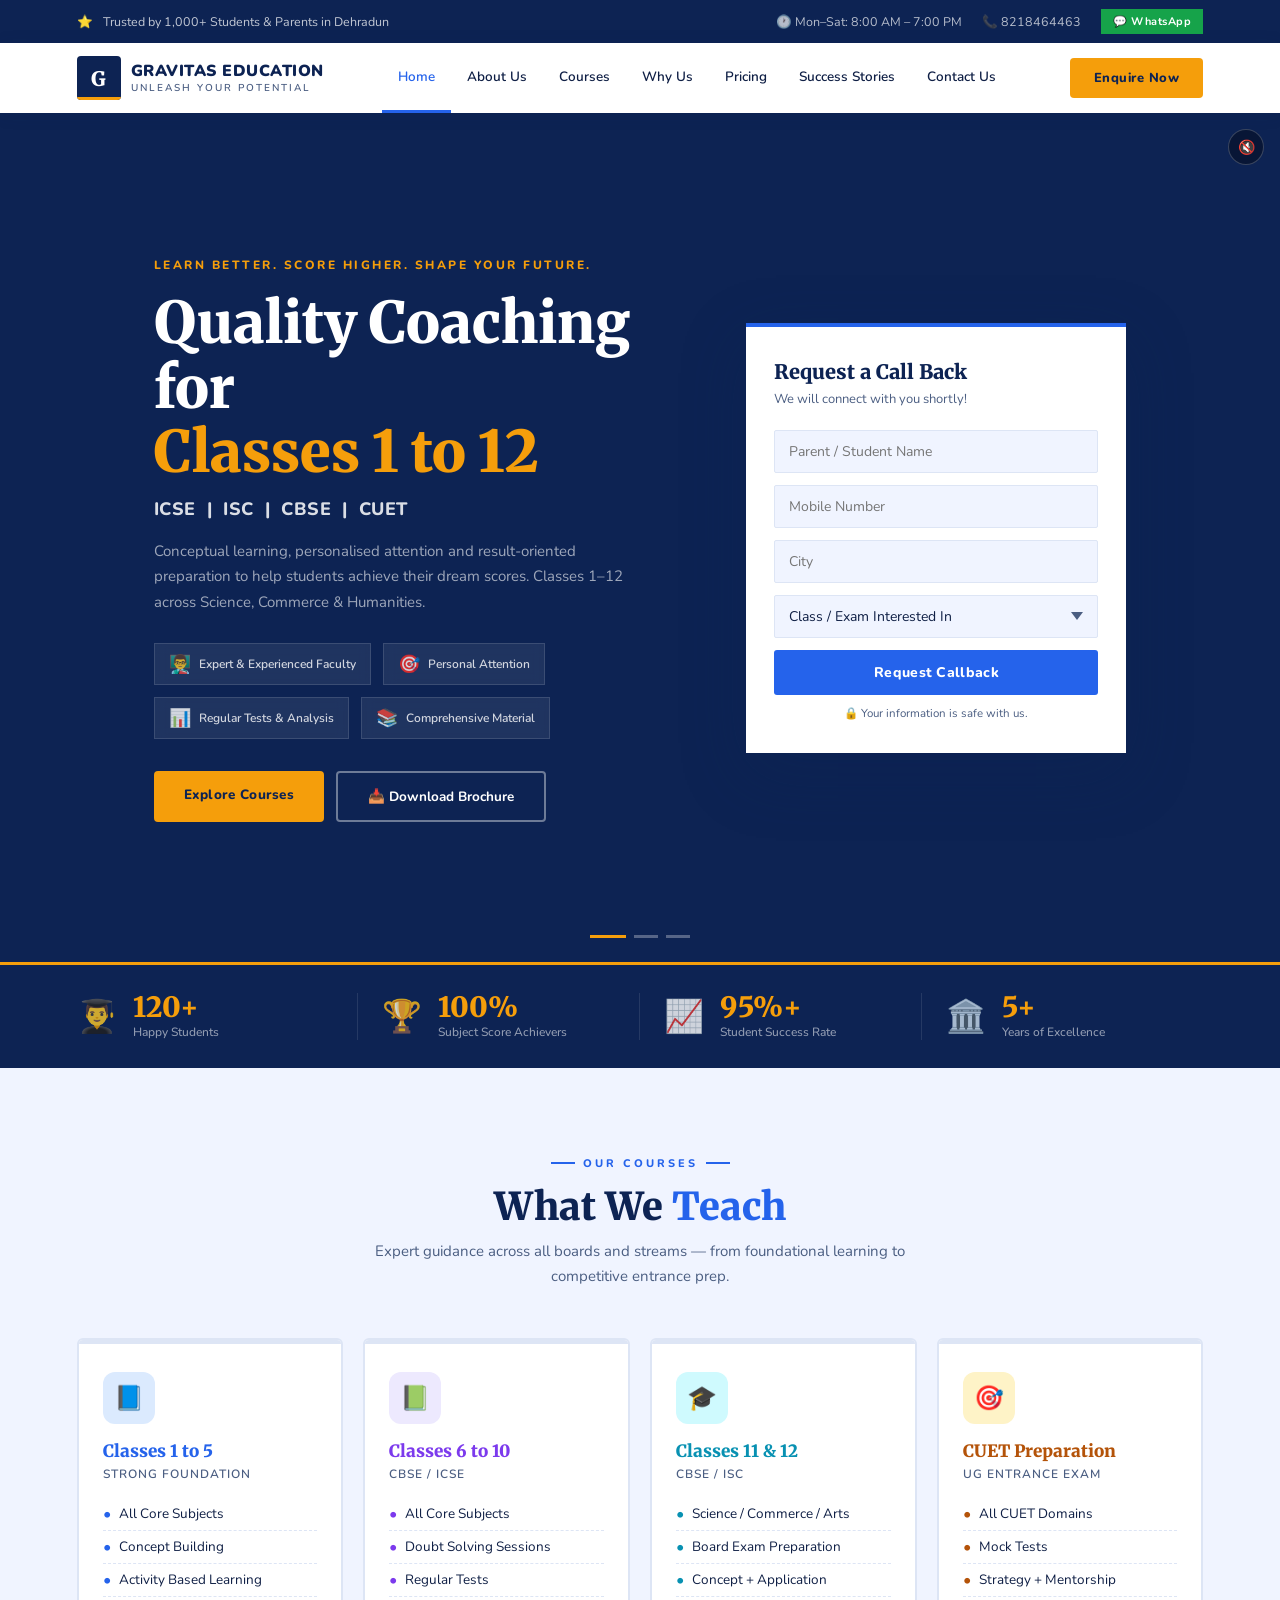
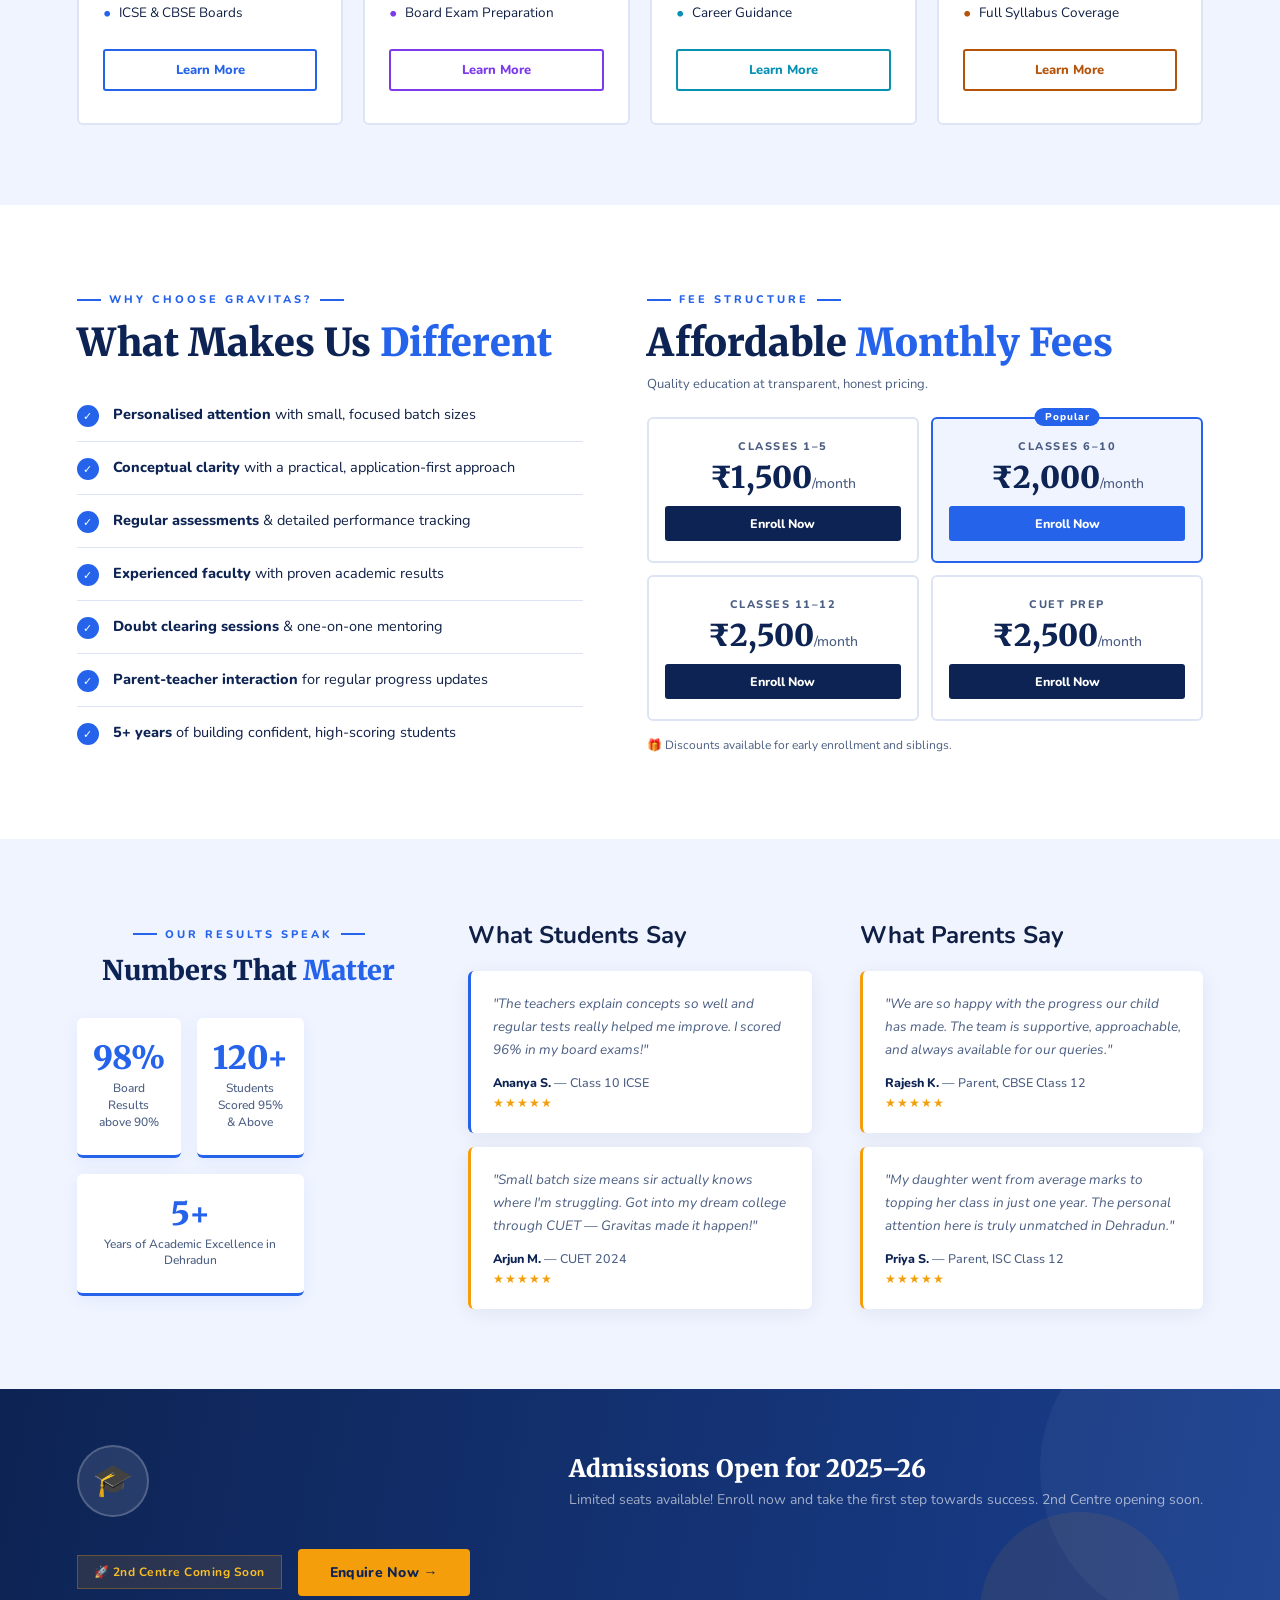
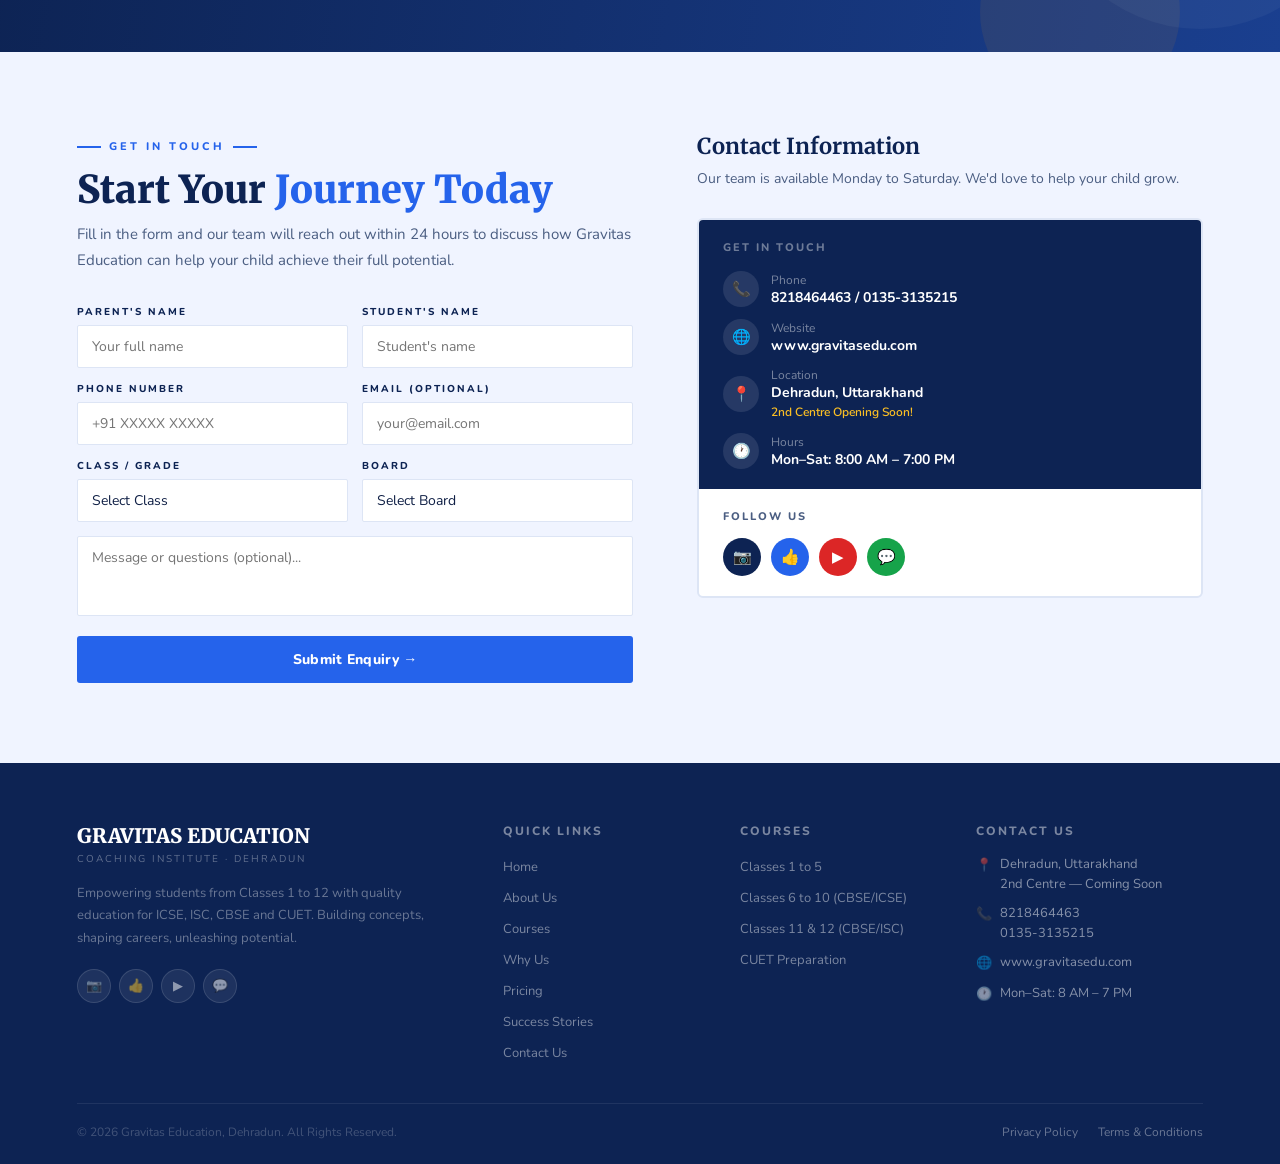
<file: gravitas-education-1.html>
<!DOCTYPE html>
<html lang="en">
<head>
<meta charset="UTF-8">
<meta name="viewport" content="width=device-width, initial-scale=1.0">
<title>Gravitas Education – Unleash Your Potential</title>
<link rel="preconnect" href="https://fonts.googleapis.com">
<link href="https://fonts.googleapis.com/css2?family=Nunito:wght@400;500;600;700;800;900&family=Merriweather:ital,wght@0,700;0,900;1,400&display=swap" rel="stylesheet">
<style>
*,*::before,*::after{box-sizing:border-box;margin:0;padding:0}
:root{
  --navy:#0d2353;
  --navy2:#14306b;
  --navy3:#1a3f8f;
  --blue:#2563eb;
  --blue2:#3b82f6;
  --sky:#60a5fa;
  --yellow:#f59e0b;
  --yellow2:#fbbf24;
  --yellow-pale:#fef3c7;
  --white:#ffffff;
  --off:#f0f4ff;
  --off2:#e8eeff;
  --text:#0f1f45;
  --muted:#4b5e82;
  --border:#dde5f5;
  --success:#16a34a;
}
html{scroll-behavior:smooth}
body{font-family:'Nunito',sans-serif;background:var(--white);color:var(--text);overflow-x:hidden}

/* ── TOP BAR ── */
.topbar{
  background:var(--navy);
  padding:9px 6vw;
  display:flex;align-items:center;justify-content:space-between;
  font-size:12.5px;color:rgba(255,255,255,0.75);
  flex-wrap:wrap;gap:8px;
}
.topbar-left{display:flex;align-items:center;gap:6px}
.topbar-left span{color:var(--yellow);margin-right:4px}
.topbar-right{display:flex;align-items:center;gap:20px}
.topbar-right a{color:rgba(255,255,255,0.7);text-decoration:none;display:flex;align-items:center;gap:5px;transition:color .2s}
.topbar-right a:hover{color:var(--yellow2)}
.topbar-right .wa{background:var(--success);color:white;padding:5px 12px;font-weight:700;font-size:11px;letter-spacing:.5px}

/* ── NAV ── */
nav{
  background:var(--white);
  padding:0 6vw;
  display:flex;align-items:center;justify-content:space-between;
  height:70px;
  box-shadow:0 2px 16px rgba(13,35,83,0.1);
  position:sticky;top:0;z-index:200;
}
.nav-logo{display:flex;align-items:center;gap:10px;text-decoration:none}
.nav-logo-icon{
  width:44px;height:44px;background:var(--navy);
  display:flex;align-items:center;justify-content:center;
  font-family:'Merriweather',serif;font-size:20px;font-weight:900;color:var(--white);
  border-radius:4px;position:relative;overflow:hidden;
}
.nav-logo-icon::after{content:'';position:absolute;bottom:0;left:0;right:0;height:3px;background:var(--yellow)}
.nav-logo-text{line-height:1.2}
.nav-logo-name{font-weight:900;font-size:16px;color:var(--navy);letter-spacing:.5px}
.nav-logo-sub{font-size:10px;color:var(--muted);text-transform:uppercase;letter-spacing:2px;font-weight:600}
.nav-links{display:flex;gap:0;list-style:none}
.nav-links a{
  color:var(--text);text-decoration:none;font-size:13.5px;font-weight:600;
  padding:0 16px;height:70px;display:flex;align-items:center;
  border-bottom:3px solid transparent;transition:all .2s;position:relative;
}
.nav-links a:hover,.nav-links a.active{color:var(--blue);border-bottom-color:var(--blue)}
.nav-cta-btn{
  background:var(--yellow);color:var(--navy);
  padding:11px 24px;font-size:13px;font-weight:800;
  border:none;cursor:pointer;letter-spacing:.5px;
  transition:all .2s;font-family:'Nunito',sans-serif;border-radius:4px;
  text-decoration:none;display:inline-block;
}
.nav-cta-btn:hover{background:var(--yellow2);transform:translateY(-1px);box-shadow:0 4px 16px rgba(245,158,11,.35)}

/* ── HERO ── */
.hero{
  position:relative;min-height:calc(100vh - 118px);
  display:flex;align-items:center;
  overflow:hidden;
}

/* VIDEO BG */
.hero-vid-wrap{
  position:absolute;inset:0;z-index:0;
  background:var(--navy);
}
.hero-vid-wrap video{
  position:absolute;inset:0;width:100%;height:100%;
  object-fit:cover;object-position:center top;
  opacity:0;transition:opacity 1.4s ease;
}
.hero-vid-wrap video.active{opacity:1}
.hero-vid-wrap::before{
  content:'';position:absolute;inset:0;z-index:-1;
  background-image:url('https://images.unsplash.com/photo-1523050854058-8df90110c9f1?w=1800&q=85');
  background-size:cover;background-position:center;
}
.hero-overlay{
  position:absolute;inset:0;z-index:1;
  background:linear-gradient(100deg,rgba(13,35,83,0.93) 0%,rgba(13,35,83,0.82) 45%,rgba(13,35,83,0.5) 70%,rgba(13,35,83,0.2) 100%);
}

/* Video controls */
.vid-dots{
  position:absolute;bottom:24px;left:50%;transform:translateX(-50%);
  z-index:5;display:flex;gap:8px;align-items:center;
}
.vdot{
  width:24px;height:3px;background:rgba(255,255,255,0.3);
  border:none;cursor:pointer;transition:all .3s;padding:0;
}
.vdot.on{background:var(--yellow);width:36px}
.vdot:hover{background:rgba(255,255,255,0.6)}
.vid-mute{
  position:absolute;top:16px;right:16px;z-index:5;
  width:36px;height:36px;border-radius:50%;
  background:rgba(0,0,0,0.35);border:1px solid rgba(255,255,255,0.2);
  color:white;font-size:14px;cursor:pointer;
  display:flex;align-items:center;justify-content:center;transition:background .2s;
}
.vid-mute:hover{background:rgba(0,0,0,.55)}

/* Hero content grid */
.hero-inner{
  position:relative;z-index:3;
  width:100%;padding:60px 6vw;
  display:grid;grid-template-columns:1fr 380px;gap:48px;align-items:center;
}
.hero-tag{
  display:inline-block;
  color:var(--yellow);font-size:12px;font-weight:800;
  letter-spacing:2.5px;text-transform:uppercase;margin-bottom:18px;
}
.hero h1{
  font-family:'Merriweather',serif;
  font-size:clamp(2.2rem,4.5vw,3.8rem);
  font-weight:900;color:var(--white);line-height:1.12;margin-bottom:12px;
}
.hero h1 span{color:var(--yellow)}
.hero-boards{
  font-size:18px;font-weight:800;color:rgba(255,255,255,0.85);
  letter-spacing:.5px;margin-bottom:18px;
}
.hero-desc{
  font-size:15px;color:rgba(255,255,255,0.6);
  line-height:1.7;margin-bottom:28px;max-width:500px;font-weight:400;
}
.hero-features{
  display:flex;gap:12px;flex-wrap:wrap;margin-bottom:32px;
}
.hfeat{
  display:flex;align-items:center;gap:8px;
  background:rgba(255,255,255,0.08);
  border:1px solid rgba(255,255,255,0.12);
  padding:8px 14px;font-size:12px;color:rgba(255,255,255,0.8);font-weight:600;
  backdrop-filter:blur(6px);
}
.hfeat-ico{font-size:18px}
.hero-btns{display:flex;gap:12px;flex-wrap:wrap}
.btn-yellow{
  background:var(--yellow);color:var(--navy);
  padding:14px 30px;font-size:13.5px;font-weight:800;
  border:none;cursor:pointer;border-radius:4px;
  transition:all .2s;text-decoration:none;display:inline-block;
  font-family:'Nunito',sans-serif;letter-spacing:.3px;
}
.btn-yellow:hover{background:var(--yellow2);transform:translateY(-2px);box-shadow:0 6px 20px rgba(245,158,11,.4)}
.btn-outline-h{
  border:2px solid rgba(255,255,255,0.4);color:var(--white);
  background:transparent;padding:14px 30px;font-size:13.5px;font-weight:700;
  cursor:pointer;border-radius:4px;text-decoration:none;display:inline-flex;
  align-items:center;gap:8px;transition:all .2s;font-family:'Nunito',sans-serif;
}
.btn-outline-h:hover{background:rgba(255,255,255,0.1);border-color:var(--white)}

/* Callback Form card */
.callback-card{
  background:var(--white);
  padding:32px 28px;
  box-shadow:0 20px 60px rgba(13,35,83,0.25);
  position:relative;
  border-top:4px solid var(--blue);
}
.callback-card h3{
  font-family:'Merriweather',serif;
  font-size:20px;font-weight:900;color:var(--navy);margin-bottom:6px;
}
.callback-card .sub{font-size:13px;color:var(--muted);margin-bottom:22px}
.cf-input{
  width:100%;padding:11px 14px;
  border:1.5px solid var(--border);
  font-family:'Nunito',sans-serif;font-size:14px;color:var(--text);
  outline:none;margin-bottom:12px;background:var(--off);
  border-radius:2px;transition:border-color .2s;
}
.cf-input:focus{border-color:var(--blue);background:var(--white)}
.cf-select{appearance:none;background-image:url("data:image/svg+xml,%3Csvg xmlns='http://www.w3.org/2000/svg' width='12' height='8'%3E%3Cpath d='M0 0l6 8 6-8z' fill='%234b5e82'/%3E%3C/svg%3E");background-repeat:no-repeat;background-position:right 14px center}
.cf-btn{
  width:100%;padding:13px;
  background:var(--blue);color:var(--white);
  font-family:'Nunito',sans-serif;font-size:14px;font-weight:800;
  border:none;cursor:pointer;border-radius:3px;
  transition:background .2s,transform .15s;letter-spacing:.3px;
}
.cf-btn:hover{background:var(--navy3);transform:translateY(-1px)}
.cf-note{
  display:flex;align-items:center;justify-content:center;gap:6px;
  margin-top:10px;font-size:11.5px;color:var(--muted);
}

/* ── STATS BAR ── */
.statsbar{
  background:var(--navy);padding:28px 6vw;
  display:grid;grid-template-columns:repeat(4,1fr);
  border-top:3px solid var(--yellow);
}
.sbar-item{
  display:flex;align-items:center;gap:16px;
  padding:0 24px;border-right:1px solid rgba(255,255,255,0.1);
}
.sbar-item:first-child{padding-left:0}
.sbar-item:last-child{border-right:none}
.sbar-icon{font-size:32px;opacity:.8}
.sbar-num{
  font-family:'Merriweather',serif;
  font-size:28px;font-weight:900;color:var(--yellow);line-height:1;
}
.sbar-lbl{font-size:12px;color:rgba(255,255,255,0.55);margin-top:3px;font-weight:500}

/* ── SECTIONS ── */
section{padding:80px 6vw}
.sec-label{
  display:inline-flex;align-items:center;gap:8px;
  color:var(--blue);font-size:11px;font-weight:800;
  letter-spacing:3px;text-transform:uppercase;margin-bottom:12px;
}
.sec-label::before,.sec-label::after{content:'';width:24px;height:2px;background:var(--blue)}
h2.sec-title{
  font-family:'Merriweather',serif;
  font-size:clamp(1.7rem,3.2vw,2.4rem);
  font-weight:900;color:var(--navy);line-height:1.2;margin-bottom:10px;
}
h2.sec-title span{color:var(--blue)}
.sec-sub{color:var(--muted);font-size:15px;line-height:1.7;max-width:600px;margin:0 auto}

/* ── COURSES ── */
.courses{background:var(--off)}
.courses-head{text-align:center;margin-bottom:48px}
.courses-grid{display:grid;grid-template-columns:repeat(4,1fr);gap:20px}
.ccard{
  background:var(--white);padding:32px 24px;
  border:2px solid var(--border);border-radius:6px;
  transition:all .3s;position:relative;overflow:hidden;
}
.ccard::before{content:'';position:absolute;top:0;left:0;right:0;height:4px;background:var(--border);transition:background .3s}
.ccard:hover{transform:translateY(-6px);box-shadow:0 20px 48px rgba(37,99,235,.12);border-color:transparent}
.ccard:hover::before{background:var(--blue)}
.ccard:nth-child(2):hover::before{background:#7c3aed}
.ccard:nth-child(3):hover::before{background:#0891b2}
.ccard:nth-child(4):hover::before{background:var(--yellow)}
.cc-icon{width:52px;height:52px;border-radius:12px;display:flex;align-items:center;justify-content:center;font-size:24px;margin-bottom:16px}
.cc-icon-1{background:#dbeafe}
.cc-icon-2{background:#ede9fe}
.cc-icon-3{background:#cffafe}
.cc-icon-4{background:var(--yellow-pale)}
.cc-title{font-family:'Merriweather',serif;font-size:17px;font-weight:900;color:var(--blue);margin-bottom:4px}
.ccard:nth-child(2) .cc-title{color:#7c3aed}
.ccard:nth-child(3) .cc-title{color:#0891b2}
.ccard:nth-child(4) .cc-title{color:#b45309}
.cc-sub{font-size:12px;color:var(--muted);font-weight:600;margin-bottom:16px;text-transform:uppercase;letter-spacing:1px}
.cc-list{list-style:none;margin-bottom:20px}
.cc-list li{font-size:13.5px;color:var(--text);padding:5px 0;display:flex;align-items:center;gap:8px;border-bottom:1px dashed var(--border)}
.cc-list li:last-child{border:none}
.cc-list li::before{content:'•';color:var(--blue);font-size:16px;flex-shrink:0}
.ccard:nth-child(2) .cc-list li::before{color:#7c3aed}
.ccard:nth-child(3) .cc-list li::before{color:#0891b2}
.ccard:nth-child(4) .cc-list li::before{color:#b45309}
.cc-btn{
  width:100%;padding:10px;text-align:center;
  border:2px solid var(--blue);color:var(--blue);
  background:transparent;font-family:'Nunito',sans-serif;font-size:13px;font-weight:800;
  cursor:pointer;border-radius:3px;transition:all .2s;
}
.cc-btn:hover{background:var(--blue);color:var(--white)}
.ccard:nth-child(2) .cc-btn{border-color:#7c3aed;color:#7c3aed}
.ccard:nth-child(2) .cc-btn:hover{background:#7c3aed;color:white}
.ccard:nth-child(3) .cc-btn{border-color:#0891b2;color:#0891b2}
.ccard:nth-child(3) .cc-btn:hover{background:#0891b2;color:white}
.ccard:nth-child(4) .cc-btn{border-color:#b45309;color:#b45309}
.ccard:nth-child(4) .cc-btn:hover{background:#b45309;color:white}

/* ── WHY + PRICING split ── */
.why-pricing{background:var(--white);padding:80px 6vw}
.wp-grid{display:grid;grid-template-columns:1fr 1.1fr;gap:64px;align-items:start}
.why-list{margin-top:24px;display:flex;flex-direction:column;gap:0}
.witem{
  display:flex;align-items:flex-start;gap:14px;
  padding:14px 0;border-bottom:1px solid var(--border);
}
.witem:last-child{border:none}
.wcheck{
  width:22px;height:22px;background:var(--blue);border-radius:50%;
  display:flex;align-items:center;justify-content:center;
  color:white;font-size:11px;flex-shrink:0;margin-top:2px;
}
.witem p{font-size:14.5px;color:var(--text);line-height:1.6}
.witem p strong{color:var(--navy);font-weight:800}
.pricing-head{margin-bottom:8px}
.pricing-note{font-size:13px;color:var(--muted);margin-bottom:24px}
.pricing-grid{display:grid;grid-template-columns:repeat(2,1fr);gap:12px;margin-bottom:16px}
.pcard{
  border:2px solid var(--border);padding:20px 16px;text-align:center;
  border-radius:6px;transition:all .3s;position:relative;
}
.pcard:hover{border-color:var(--blue);box-shadow:0 8px 24px rgba(37,99,235,.1)}
.pcard.featured{border-color:var(--blue);background:var(--off)}
.pcard.featured::after{content:'Popular';position:absolute;top:-11px;left:50%;transform:translateX(-50%);background:var(--blue);color:white;font-size:10px;font-weight:800;padding:2px 10px;letter-spacing:1px;border-radius:20px}
.pc-class{font-size:11px;font-weight:800;text-transform:uppercase;letter-spacing:1.5px;color:var(--muted);margin-bottom:8px}
.pc-price{font-family:'Merriweather',serif;font-size:30px;font-weight:900;color:var(--navy);line-height:1}
.pc-price small{font-size:14px;font-family:'Nunito',sans-serif;color:var(--muted);font-weight:500}
.pc-enroll{
  width:100%;margin-top:14px;padding:9px;
  background:var(--navy);color:white;
  font-family:'Nunito',sans-serif;font-size:12.5px;font-weight:800;
  border:none;cursor:pointer;border-radius:3px;transition:background .2s;
}
.pcard.featured .pc-enroll{background:var(--blue)}
.pc-enroll:hover{background:var(--blue)}
.pricing-footnote{font-size:12px;color:var(--muted);display:flex;align-items:center;gap:6px}

/* ── RESULTS ── */
.results-sec{background:var(--off);padding:80px 6vw}
.results-grid{display:grid;grid-template-columns:1fr 1fr 1fr;gap:48px;align-items:start}
.results-nums{text-align:center}
.results-nums h2{margin-bottom:8px}
.rn-grid{display:grid;grid-template-columns:repeat(3,1fr);gap:16px;margin-top:32px}
.rn-card{
  background:var(--white);padding:24px 16px;text-align:center;
  border-radius:6px;border-bottom:3px solid var(--blue);
  box-shadow:0 4px 16px rgba(37,99,235,.07);
}
.rn-num{font-family:'Merriweather',serif;font-size:32px;font-weight:900;color:var(--blue);line-height:1}
.rn-lbl{font-size:12px;color:var(--muted);margin-top:6px;line-height:1.4;font-weight:500}
.testi-col h3{font-family:'Merriweather',serif;font-size:20px;color:var(--navy);margin-bottom:20px}
.tcard{
  background:var(--white);padding:22px;border-radius:6px;
  box-shadow:0 4px 20px rgba(13,35,83,.07);margin-bottom:14px;
  border-left:3px solid var(--blue);
}
.tcard:last-child{margin-bottom:0;border-left-color:var(--yellow)}
.tcard p{font-size:13.5px;color:var(--muted);line-height:1.7;font-style:italic}
.tcard-auth{margin-top:12px;font-size:12.5px;font-weight:800;color:var(--navy)}
.tcard-auth span{color:var(--muted);font-weight:500}
.stars{color:var(--yellow);font-size:12px;margin-top:4px;letter-spacing:1px}

/* ── CTA BANNER ── */
.cta-banner{
  background:linear-gradient(100deg,var(--navy) 0%,var(--navy3) 100%);
  padding:56px 6vw;
  display:flex;align-items:center;justify-content:space-between;gap:32px;
  flex-wrap:wrap;position:relative;overflow:hidden;
}
.cta-banner::before{
  content:'';position:absolute;right:-80px;top:-80px;
  width:320px;height:320px;border-radius:50%;
  background:rgba(255,255,255,0.04);
}
.cta-banner::after{
  content:'';position:absolute;right:100px;bottom:-60px;
  width:200px;height:200px;border-radius:50%;
  background:rgba(245,158,11,0.08);
}
.cta-icon-wrap{
  width:72px;height:72px;border-radius:50%;
  background:rgba(255,255,255,0.1);border:2px solid rgba(255,255,255,0.2);
  display:flex;align-items:center;justify-content:center;font-size:32px;flex-shrink:0;
}
.cta-text h3{font-family:'Merriweather',serif;font-size:24px;color:var(--white);font-weight:900;margin-bottom:6px}
.cta-text p{font-size:14px;color:rgba(255,255,255,0.6)}
.cta-right{display:flex;align-items:center;gap:16px;flex-shrink:0}
.cta-badge{
  background:rgba(245,158,11,0.12);border:1px solid rgba(245,158,11,0.3);
  color:var(--yellow2);font-size:12px;font-weight:700;padding:8px 16px;letter-spacing:.5px;
}

/* ── FOOTER ── */
footer{background:var(--navy);padding:60px 6vw 24px}
.ft-grid{display:grid;grid-template-columns:2fr 1fr 1fr 1.2fr;gap:48px;margin-bottom:40px}
.ft-brand-name{font-family:'Merriweather',serif;font-size:20px;font-weight:900;color:var(--white);margin-bottom:4px}
.ft-brand-sub{font-size:10px;text-transform:uppercase;letter-spacing:2px;color:rgba(255,255,255,0.35);margin-bottom:16px}
.ft-desc{font-size:13px;color:rgba(255,255,255,0.38);line-height:1.7;margin-bottom:20px}
.ft-socials{display:flex;gap:8px}
.ft-soc{
  width:34px;height:34px;background:rgba(255,255,255,0.07);
  border:1px solid rgba(255,255,255,0.12);border-radius:50%;
  display:flex;align-items:center;justify-content:center;
  color:rgba(255,255,255,0.5);font-size:13px;text-decoration:none;transition:all .2s;
}
.ft-soc:hover{background:var(--blue);color:white;border-color:var(--blue)}
.ft-col h4{font-size:12px;text-transform:uppercase;letter-spacing:2px;color:rgba(255,255,255,0.45);margin-bottom:16px;font-weight:800}
.ft-col ul{list-style:none;display:flex;flex-direction:column;gap:9px}
.ft-col ul li a{color:rgba(255,255,255,0.45);text-decoration:none;font-size:13px;transition:color .2s}
.ft-col ul li a:hover{color:var(--yellow)}
.ft-contact p{display:flex;align-items:flex-start;gap:8px;color:rgba(255,255,255,0.5);font-size:13px;margin-bottom:10px;line-height:1.5}
.ft-contact p span{flex-shrink:0;margin-top:1px}
.ft-bottom{border-top:1px solid rgba(255,255,255,0.08);padding-top:20px;display:flex;align-items:center;justify-content:space-between;flex-wrap:wrap;gap:10px}
.ft-bottom p{font-size:12px;color:rgba(255,255,255,0.22)}
.ft-bottom a{color:rgba(255,255,255,0.38);font-size:12px;text-decoration:none;transition:color .2s}
.ft-bottom a:hover{color:var(--yellow)}

/* ── REVEAL ── */
.rv{opacity:0;transform:translateY(22px);transition:opacity .65s ease,transform .65s ease}
.rv.vis{opacity:1;transform:none}

/* ── ANIMATIONS ── */
@keyframes fadeUp{from{opacity:0;transform:translateY(28px)}to{opacity:1;transform:translateY(0)}}

/* ── RESPONSIVE ── */
@media(max-width:1100px){
  .hero-inner{grid-template-columns:1fr;gap:40px}
  .callback-card{max-width:480px}
  .courses-grid{grid-template-columns:repeat(2,1fr)}
  .wp-grid{grid-template-columns:1fr;gap:48px}
  .results-grid{grid-template-columns:1fr;gap:40px}
  .ft-grid{grid-template-columns:1fr 1fr;gap:32px}
}
@media(max-width:700px){
  .nav-links,.topbar{display:none}
  .statsbar{grid-template-columns:repeat(2,1fr);gap:1px;background:rgba(255,255,255,0.07)}
  .sbar-item{border:none;background:var(--navy);justify-content:center}
  .courses-grid,.pricing-grid{grid-template-columns:1fr 1fr}
  .rn-grid{grid-template-columns:repeat(2,1fr)}
  .ft-grid{grid-template-columns:1fr}
  .cta-banner{flex-direction:column;text-align:center}
}
@media(max-width:480px){
  .courses-grid,.pricing-grid{grid-template-columns:1fr}
  .hero-features{display:none}
}
</style>
</head>
<body>

<!-- TOP BAR -->
<div class="topbar">
  <div class="topbar-left">
    <span>⭐</span> Trusted by 1,000+ Students &amp; Parents in Dehradun
  </div>
  <div class="topbar-right">
    <a href="#">🕐 Mon–Sat: 8:00 AM – 7:00 PM</a>
    <a href="tel:8218464463">📞 8218464463</a>
    <a href="https://wa.me/918218464463" class="wa">💬 WhatsApp</a>
  </div>
</div>

<!-- NAV -->
<nav id="mainNav">
  <a class="nav-logo" href="#">
    <div class="nav-logo-icon">G</div>
    <div class="nav-logo-text">
      <div class="nav-logo-name">GRAVITAS EDUCATION</div>
      <div class="nav-logo-sub">Unleash Your Potential</div>
    </div>
  </a>
  <ul class="nav-links">
    <li><a href="#" class="active">Home</a></li>
    <li><a href="#about">About Us</a></li>
    <li><a href="#courses">Courses</a></li>
    <li><a href="#why">Why Us</a></li>
    <li><a href="#pricing">Pricing</a></li>
    <li><a href="#testimonials">Success Stories</a></li>
    <li><a href="#contact">Contact Us</a></li>
  </ul>
  <a href="#contact" class="nav-cta-btn">Enquire Now</a>
</nav>

<!-- HERO -->
<section class="hero">
  <!-- VIDEO BACKGROUND -->
  <div class="hero-vid-wrap">
    <video id="v0" class="active" autoplay muted loop playsinline preload="auto"
      poster="https://images.unsplash.com/photo-1523050854058-8df90110c9f1?w=1800&q=85">
      <source src="https://videos.pexels.com/video-files/3195394/3195394-uhd_2560_1440_25fps.mp4" type="video/mp4">
    </video>
    <video id="v1" muted loop playsinline preload="none"
      poster="https://images.unsplash.com/photo-1580582932707-520aed937b7b?w=1800&q=85">
      <source src="https://videos.pexels.com/video-files/5198267/5198267-uhd_2560_1440_25fps.mp4" type="video/mp4">
    </video>
    <video id="v2" muted loop playsinline preload="none"
      poster="https://images.unsplash.com/photo-1509062522246-3755977927d7?w=1800&q=85">
      <source src="https://videos.pexels.com/video-files/8199553/8199553-uhd_2560_1440_25fps.mp4" type="video/mp4">
    </video>
  </div>
  <div class="hero-overlay"></div>
  <button class="vid-mute" id="muteBtn">🔇</button>

  <div class="hero-inner">
    <!-- LEFT: Text -->
    <div>
      <div class="hero-tag" style="opacity:0;animation:fadeUp .7s ease .1s forwards">
        Learn Better. Score Higher. Shape Your Future.
      </div>
      <h1 style="opacity:0;animation:fadeUp .7s ease .25s forwards">
        Quality Coaching for<br><span>Classes 1 to 12</span>
      </h1>
      <div class="hero-boards" style="opacity:0;animation:fadeUp .7s ease .38s forwards">
        ICSE &nbsp;|&nbsp; ISC &nbsp;|&nbsp; CBSE &nbsp;|&nbsp; CUET
      </div>
      <p class="hero-desc" style="opacity:0;animation:fadeUp .7s ease .48s forwards">
        Conceptual learning, personalised attention and result-oriented preparation to help students achieve their dream scores. Classes 1–12 across Science, Commerce &amp; Humanities.
      </p>
      <div class="hero-features" style="opacity:0;animation:fadeUp .7s ease .58s forwards">
        <div class="hfeat"><span class="hfeat-ico">👨‍🏫</span>Expert &amp; Experienced Faculty</div>
        <div class="hfeat"><span class="hfeat-ico">🎯</span>Personal Attention</div>
        <div class="hfeat"><span class="hfeat-ico">📊</span>Regular Tests &amp; Analysis</div>
        <div class="hfeat"><span class="hfeat-ico">📚</span>Comprehensive Material</div>
      </div>
      <div class="hero-btns" style="opacity:0;animation:fadeUp .7s ease .68s forwards">
        <a href="#courses" class="btn-yellow">Explore Courses</a>
        <a href="#contact" class="btn-outline-h">📥 Download Brochure</a>
      </div>
    </div>

    <!-- RIGHT: Callback form -->
    <div class="callback-card rv">
      <h3>Request a Call Back</h3>
      <p class="sub">We will connect with you shortly!</p>
      <input class="cf-input" type="text" placeholder="Parent / Student Name">
      <input class="cf-input" type="tel" placeholder="Mobile Number">
      <input class="cf-input" type="text" placeholder="City">
      <select class="cf-input cf-select">
        <option value="" disabled selected>Class / Exam Interested In</option>
        <option>Class 1–5 (Foundation)</option>
        <option>Class 6–8</option>
        <option>Class 9–10 (ICSE / CBSE)</option>
        <option>Class 11–12 (ICSE / CBSE)</option>
        <option>CUET Preparation</option>
      </select>
      <button class="cf-btn" id="cbBtn">Request Callback</button>
      <div class="cf-note">🔒 Your information is safe with us.</div>
    </div>
  </div>

  <!-- Video switcher dots -->
  <div class="vid-dots">
    <button class="vdot on" data-v="0"></button>
    <button class="vdot" data-v="1"></button>
    <button class="vdot" data-v="2"></button>
  </div>
</section>

<!-- STATS BAR -->
<div class="statsbar">
  <div class="sbar-item">
    <div class="sbar-icon">👨‍🎓</div>
    <div><div class="sbar-num">120+</div><div class="sbar-lbl">Happy Students</div></div>
  </div>
  <div class="sbar-item">
    <div class="sbar-icon">🏆</div>
    <div><div class="sbar-num">100%</div><div class="sbar-lbl">Subject Score Achievers</div></div>
  </div>
  <div class="sbar-item">
    <div class="sbar-icon">📈</div>
    <div><div class="sbar-num">95%+</div><div class="sbar-lbl">Student Success Rate</div></div>
  </div>
  <div class="sbar-item">
    <div class="sbar-icon">🏛️</div>
    <div><div class="sbar-num">5+</div><div class="sbar-lbl">Years of Excellence</div></div>
  </div>
</div>

<!-- COURSES -->
<section class="courses" id="courses">
  <div class="courses-head rv">
    <div class="sec-label" style="justify-content:center">Our Courses</div>
    <h2 class="sec-title">What We <span>Teach</span></h2>
    <p class="sec-sub">Expert guidance across all boards and streams — from foundational learning to competitive entrance prep.</p>
  </div>
  <div class="courses-grid">
    <div class="ccard rv">
      <div class="cc-icon cc-icon-1">📘</div>
      <div class="cc-title">Classes 1 to 5</div>
      <div class="cc-sub">Strong Foundation</div>
      <ul class="cc-list">
        <li>All Core Subjects</li>
        <li>Concept Building</li>
        <li>Activity Based Learning</li>
        <li>ICSE &amp; CBSE Boards</li>
      </ul>
      <button class="cc-btn" onclick="document.getElementById('contact').scrollIntoView({behavior:'smooth'})">Learn More</button>
    </div>
    <div class="ccard rv">
      <div class="cc-icon cc-icon-2">📗</div>
      <div class="cc-title">Classes 6 to 10</div>
      <div class="cc-sub">CBSE / ICSE</div>
      <ul class="cc-list">
        <li>All Core Subjects</li>
        <li>Doubt Solving Sessions</li>
        <li>Regular Tests</li>
        <li>Board Exam Preparation</li>
      </ul>
      <button class="cc-btn" onclick="document.getElementById('contact').scrollIntoView({behavior:'smooth'})">Learn More</button>
    </div>
    <div class="ccard rv">
      <div class="cc-icon cc-icon-3">🎓</div>
      <div class="cc-title">Classes 11 &amp; 12</div>
      <div class="cc-sub">CBSE / ISC</div>
      <ul class="cc-list">
        <li>Science / Commerce / Arts</li>
        <li>Board Exam Preparation</li>
        <li>Concept + Application</li>
        <li>Career Guidance</li>
      </ul>
      <button class="cc-btn" onclick="document.getElementById('contact').scrollIntoView({behavior:'smooth'})">Learn More</button>
    </div>
    <div class="ccard rv">
      <div class="cc-icon cc-icon-4">🎯</div>
      <div class="cc-title">CUET Preparation</div>
      <div class="cc-sub">UG Entrance Exam</div>
      <ul class="cc-list">
        <li>All CUET Domains</li>
        <li>Mock Tests</li>
        <li>Strategy + Mentorship</li>
        <li>Full Syllabus Coverage</li>
      </ul>
      <button class="cc-btn" onclick="document.getElementById('contact').scrollIntoView({behavior:'smooth'})">Learn More</button>
    </div>
  </div>
</section>

<!-- WHY + PRICING -->
<section class="why-pricing" id="why">
  <div class="wp-grid">
    <!-- WHY -->
    <div>
      <div class="rv">
        <div class="sec-label">Why Choose Gravitas?</div>
        <h2 class="sec-title">What Makes Us <span>Different</span></h2>
      </div>
      <div class="why-list">
        <div class="witem rv"><div class="wcheck">✓</div><p><strong>Personalised attention</strong> with small, focused batch sizes</p></div>
        <div class="witem rv"><div class="wcheck">✓</div><p><strong>Conceptual clarity</strong> with a practical, application-first approach</p></div>
        <div class="witem rv"><div class="wcheck">✓</div><p><strong>Regular assessments</strong> &amp; detailed performance tracking</p></div>
        <div class="witem rv"><div class="wcheck">✓</div><p><strong>Experienced faculty</strong> with proven academic results</p></div>
        <div class="witem rv"><div class="wcheck">✓</div><p><strong>Doubt clearing sessions</strong> &amp; one-on-one mentoring</p></div>
        <div class="witem rv"><div class="wcheck">✓</div><p><strong>Parent-teacher interaction</strong> for regular progress updates</p></div>
        <div class="witem rv"><div class="wcheck">✓</div><p><strong>5+ years</strong> of building confident, high-scoring students</p></div>
      </div>
    </div>

    <!-- PRICING -->
    <div id="pricing" class="rv">
      <div class="pricing-head">
        <div class="sec-label">Fee Structure</div>
        <h2 class="sec-title">Affordable <span>Monthly Fees</span></h2>
      </div>
      <p class="pricing-note">Quality education at transparent, honest pricing.</p>
      <div class="pricing-grid">
        <div class="pcard">
          <div class="pc-class">Classes 1–5</div>
          <div class="pc-price">₹1,500<small>/month</small></div>
          <button class="pc-enroll" onclick="document.getElementById('contact').scrollIntoView({behavior:'smooth'})">Enroll Now</button>
        </div>
        <div class="pcard featured">
          <div class="pc-class">Classes 6–10</div>
          <div class="pc-price">₹2,000<small>/month</small></div>
          <button class="pc-enroll" onclick="document.getElementById('contact').scrollIntoView({behavior:'smooth'})">Enroll Now</button>
        </div>
        <div class="pcard">
          <div class="pc-class">Classes 11–12</div>
          <div class="pc-price">₹2,500<small>/month</small></div>
          <button class="pc-enroll" onclick="document.getElementById('contact').scrollIntoView({behavior:'smooth'})">Enroll Now</button>
        </div>
        <div class="pcard">
          <div class="pc-class">CUET Prep</div>
          <div class="pc-price">₹2,500<small>/month</small></div>
          <button class="pc-enroll" onclick="document.getElementById('contact').scrollIntoView({behavior:'smooth'})">Enroll Now</button>
        </div>
      </div>
      <p class="pricing-footnote">🎁 Discounts available for early enrollment and siblings.</p>
    </div>
  </div>
</section>

<!-- RESULTS + TESTIMONIALS -->
<section class="results-sec" id="testimonials">
  <div class="results-grid">
    <!-- Results numbers -->
    <div class="rv" style="text-align:center">
      <div class="sec-label" style="justify-content:center">Our Results Speak</div>
      <h2 class="sec-title" style="font-size:1.7rem">Numbers That <span>Matter</span></h2>
      <div class="rn-grid">
        <div class="rn-card rv"><div class="rn-num">98%</div><div class="rn-lbl">Board Results above 90%</div></div>
        <div class="rn-card rv"><div class="rn-num">120+</div><div class="rn-lbl">Students Scored 95% &amp; Above</div></div>
        <div class="rn-card rv" style="grid-column:span 2"><div class="rn-num">5+</div><div class="rn-lbl">Years of Academic Excellence in Dehradun</div></div>
      </div>
    </div>

    <!-- Student testimonials -->
    <div class="rv">
      <h3 class="sec-title" style="font-size:1.5rem;margin-bottom:20px">What <span>Students</span> Say</h3>
      <div class="tcard">
        <p>"The teachers explain concepts so well and regular tests really helped me improve. I scored 96% in my board exams!"</p>
        <div class="tcard-auth">Ananya S. <span>— Class 10 ICSE</span></div>
        <div class="stars">★★★★★</div>
      </div>
      <div class="tcard">
        <p>"Small batch size means sir actually knows where I'm struggling. Got into my dream college through CUET — Gravitas made it happen!"</p>
        <div class="tcard-auth">Arjun M. <span>— CUET 2024</span></div>
        <div class="stars">★★★★★</div>
      </div>
    </div>

    <!-- Parent testimonials -->
    <div class="rv">
      <h3 class="sec-title" style="font-size:1.5rem;margin-bottom:20px">What <span>Parents</span> Say</h3>
      <div class="tcard" style="border-left-color:var(--yellow)">
        <p>"We are so happy with the progress our child has made. The team is supportive, approachable, and always available for our queries."</p>
        <div class="tcard-auth">Rajesh K. <span>— Parent, CBSE Class 12</span></div>
        <div class="stars">★★★★★</div>
      </div>
      <div class="tcard" style="border-left-color:var(--yellow)">
        <p>"My daughter went from average marks to topping her class in just one year. The personal attention here is truly unmatched in Dehradun."</p>
        <div class="tcard-auth">Priya S. <span>— Parent, ISC Class 12</span></div>
        <div class="stars">★★★★★</div>
      </div>
    </div>
  </div>
</section>

<!-- CTA BANNER -->
<div class="cta-banner">
  <div class="cta-icon-wrap">🎓</div>
  <div class="cta-text">
    <h3>Admissions Open for 2025–26</h3>
    <p>Limited seats available! Enroll now and take the first step towards success. 2nd Centre opening soon.</p>
  </div>
  <div class="cta-right">
    <div class="cta-badge">🚀 2nd Centre Coming Soon</div>
    <a href="#contact" class="btn-yellow" style="font-size:14px;padding:14px 32px">Enquire Now →</a>
  </div>
</div>

<!-- CONTACT -->
<section style="padding:80px 6vw;background:var(--off)" id="contact">
  <div style="display:grid;grid-template-columns:1.1fr 1fr;gap:64px;align-items:start">
    <div class="rv">
      <div class="sec-label">Get In Touch</div>
      <h2 class="sec-title">Start Your <span>Journey Today</span></h2>
      <p style="color:var(--muted);font-size:15px;margin-bottom:32px;line-height:1.7">Fill in the form and our team will reach out within 24 hours to discuss how Gravitas Education can help your child achieve their full potential.</p>
      <div style="display:grid;grid-template-columns:1fr 1fr;gap:14px">
        <div><label style="font-size:10px;font-weight:800;text-transform:uppercase;letter-spacing:2px;color:var(--navy);display:block;margin-bottom:6px">Parent's Name</label><input class="cf-input" style="margin:0;background:var(--white)" type="text" placeholder="Your full name"></div>
        <div><label style="font-size:10px;font-weight:800;text-transform:uppercase;letter-spacing:2px;color:var(--navy);display:block;margin-bottom:6px">Student's Name</label><input class="cf-input" style="margin:0;background:var(--white)" type="text" placeholder="Student's name"></div>
        <div><label style="font-size:10px;font-weight:800;text-transform:uppercase;letter-spacing:2px;color:var(--navy);display:block;margin-bottom:6px">Phone Number</label><input class="cf-input" style="margin:0;background:var(--white)" type="tel" placeholder="+91 XXXXX XXXXX"></div>
        <div><label style="font-size:10px;font-weight:800;text-transform:uppercase;letter-spacing:2px;color:var(--navy);display:block;margin-bottom:6px">Email (Optional)</label><input class="cf-input" style="margin:0;background:var(--white)" type="email" placeholder="your@email.com"></div>
        <div><label style="font-size:10px;font-weight:800;text-transform:uppercase;letter-spacing:2px;color:var(--navy);display:block;margin-bottom:6px">Class / Grade</label>
          <select class="cf-input cf-select" style="margin:0;background:var(--white)"><option value="">Select Class</option><option>Class 1–5</option><option>Class 6–8</option><option>Class 9–10</option><option>Class 11–12</option><option>CUET Preparation</option></select></div>
        <div><label style="font-size:10px;font-weight:800;text-transform:uppercase;letter-spacing:2px;color:var(--navy);display:block;margin-bottom:6px">Board</label>
          <select class="cf-input cf-select" style="margin:0;background:var(--white)"><option value="">Select Board</option><option>ICSE / ISC</option><option>CBSE</option><option>CUET</option></select></div>
      </div>
      <textarea class="cf-input" style="margin-top:14px;margin-bottom:0;background:var(--white);height:80px;resize:none" placeholder="Message or questions (optional)..."></textarea>
      <button id="mainSubmit" class="cf-btn" style="margin-top:14px;font-size:14px;padding:14px">Submit Enquiry →</button>
    </div>
    <div class="rv">
      <h3 style="font-family:'Merriweather',serif;font-size:22px;color:var(--navy);margin-bottom:8px">Contact Information</h3>
      <p style="color:var(--muted);font-size:14px;margin-bottom:28px;line-height:1.6">Our team is available Monday to Saturday. We'd love to help your child grow.</p>
      <div style="background:var(--white);border:2px solid var(--border);border-radius:6px;overflow:hidden">
        <div style="background:var(--navy);padding:20px 24px">
          <div style="font-size:11px;text-transform:uppercase;letter-spacing:2px;color:rgba(255,255,255,.4);margin-bottom:16px;font-weight:800">Get in Touch</div>
          <div style="display:flex;flex-direction:column;gap:12px">
            <div style="display:flex;gap:12px;align-items:center"><div style="width:36px;height:36px;background:rgba(255,255,255,.1);border-radius:50%;display:flex;align-items:center;justify-content:center;font-size:15px">📞</div><div><div style="font-size:12px;color:rgba(255,255,255,.45)">Phone</div><div style="font-size:14px;color:white;font-weight:700">8218464463 / 0135-3135215</div></div></div>
            <div style="display:flex;gap:12px;align-items:center"><div style="width:36px;height:36px;background:rgba(255,255,255,.1);border-radius:50%;display:flex;align-items:center;justify-content:center;font-size:15px">🌐</div><div><div style="font-size:12px;color:rgba(255,255,255,.45)">Website</div><div style="font-size:14px;color:white;font-weight:700">www.gravitasedu.com</div></div></div>
            <div style="display:flex;gap:12px;align-items:center"><div style="width:36px;height:36px;background:rgba(255,255,255,.1);border-radius:50%;display:flex;align-items:center;justify-content:center;font-size:15px">📍</div><div><div style="font-size:12px;color:rgba(255,255,255,.45)">Location</div><div style="font-size:14px;color:white;font-weight:700">Dehradun, Uttarakhand<br><span style="font-size:12px;color:var(--yellow2);font-weight:600">2nd Centre Opening Soon!</span></div></div></div>
            <div style="display:flex;gap:12px;align-items:center"><div style="width:36px;height:36px;background:rgba(255,255,255,.1);border-radius:50%;display:flex;align-items:center;justify-content:center;font-size:15px">🕐</div><div><div style="font-size:12px;color:rgba(255,255,255,.45)">Hours</div><div style="font-size:14px;color:white;font-weight:700">Mon–Sat: 8:00 AM – 7:00 PM</div></div></div>
          </div>
        </div>
        <div style="padding:20px 24px">
          <div style="font-size:11px;text-transform:uppercase;letter-spacing:2px;color:var(--muted);margin-bottom:14px;font-weight:800">Follow Us</div>
          <div style="display:flex;gap:10px">
            <a href="#" style="width:38px;height:38px;background:var(--navy);border-radius:50%;display:flex;align-items:center;justify-content:center;color:white;font-size:15px;text-decoration:none">📷</a>
            <a href="#" style="width:38px;height:38px;background:var(--blue);border-radius:50%;display:flex;align-items:center;justify-content:center;color:white;font-size:15px;text-decoration:none">👍</a>
            <a href="#" style="width:38px;height:38px;background:#dc2626;border-radius:50%;display:flex;align-items:center;justify-content:center;color:white;font-size:15px;text-decoration:none">▶</a>
            <a href="https://wa.me/918218464463" style="width:38px;height:38px;background:#16a34a;border-radius:50%;display:flex;align-items:center;justify-content:center;color:white;font-size:15px;text-decoration:none">💬</a>
          </div>
        </div>
      </div>
    </div>
  </div>
</section>

<!-- FOOTER -->
<footer>
  <div class="ft-grid">
    <div>
      <div class="ft-brand-name">GRAVITAS EDUCATION</div>
      <div class="ft-brand-sub">Coaching Institute · Dehradun</div>
      <p class="ft-desc">Empowering students from Classes 1 to 12 with quality education for ICSE, ISC, CBSE and CUET. Building concepts, shaping careers, unleashing potential.</p>
      <div class="ft-socials">
        <a href="#" class="ft-soc">📷</a>
        <a href="#" class="ft-soc">👍</a>
        <a href="#" class="ft-soc">▶</a>
        <a href="#" class="ft-soc">💬</a>
      </div>
    </div>
    <div class="ft-col"><h4>Quick Links</h4><ul><li><a href="#">Home</a></li><li><a href="#about">About Us</a></li><li><a href="#courses">Courses</a></li><li><a href="#why">Why Us</a></li><li><a href="#pricing">Pricing</a></li><li><a href="#testimonials">Success Stories</a></li><li><a href="#contact">Contact Us</a></li></ul></div>
    <div class="ft-col"><h4>Courses</h4><ul><li><a href="#courses">Classes 1 to 5</a></li><li><a href="#courses">Classes 6 to 10 (CBSE/ICSE)</a></li><li><a href="#courses">Classes 11 &amp; 12 (CBSE/ISC)</a></li><li><a href="#courses">CUET Preparation</a></li></ul></div>
    <div class="ft-col ft-contact"><h4>Contact Us</h4>
      <p><span>📍</span>Dehradun, Uttarakhand<br>2nd Centre — Coming Soon</p>
      <p><span>📞</span>8218464463<br>0135-3135215</p>
      <p><span>🌐</span>www.gravitasedu.com</p>
      <p><span>🕐</span>Mon–Sat: 8 AM – 7 PM</p>
    </div>
  </div>
  <div class="ft-bottom">
    <p>© 2026 Gravitas Education, Dehradun. All Rights Reserved.</p>
    <div style="display:flex;gap:20px"><a href="#">Privacy Policy</a><a href="#">Terms &amp; Conditions</a></div>
  </div>
</footer>

<script>
/* ── SMOOTH SCROLL ── */
document.querySelectorAll('a[href^="#"]').forEach(a=>{
  a.addEventListener('click',e=>{
    const t=document.querySelector(a.getAttribute('href'));
    if(t){e.preventDefault();window.scrollTo({top:t.offsetTop-72,behavior:'smooth'})}
  });
});

/* ── SCROLL REVEAL ── */
const io=new IntersectionObserver(entries=>{
  entries.forEach(e=>{if(e.isIntersecting){e.target.classList.add('vis');io.unobserve(e.target)}});
},{threshold:0.07});
document.querySelectorAll('.rv').forEach(el=>io.observe(el));

/* ── VIDEO CONTROLLER ── */
(function(){
  const vids=[document.getElementById('v0'),document.getElementById('v1'),document.getElementById('v2')];
  const dots=document.querySelectorAll('.vdot');
  let cur=0,timer=null,muted=true;

  vids[0].play().catch(()=>{});

  function switchTo(i){
    if(i===cur)return;
    vids[cur].classList.remove('active');
    dots[cur].classList.remove('on');
    cur=i;
    vids[cur].load();
    vids[cur].muted=muted;
    vids[cur].play().catch(()=>{});
    vids[cur].classList.add('active');
    dots[cur].classList.add('on');
  }

  function startAuto(){
    clearInterval(timer);
    timer=setInterval(()=>switchTo((cur+1)%vids.length),8000);
  }
  startAuto();

  dots.forEach(d=>d.addEventListener('click',()=>{
    switchTo(parseInt(d.dataset.v));
    clearInterval(timer);startAuto();
  }));

  const mb=document.getElementById('muteBtn');
  if(mb) mb.addEventListener('click',()=>{
    muted=!muted;
    vids.forEach(v=>v.muted=muted);
    mb.textContent=muted?'🔇':'🔊';
  });

  document.addEventListener('keydown',e=>{
    if(e.key==='ArrowRight')switchTo((cur+1)%vids.length);
    if(e.key==='ArrowLeft')switchTo((cur+vids.length-1)%vids.length);
  });
})();

/* ── FORM BUTTONS ── */
document.getElementById('cbBtn').addEventListener('click',function(){
  this.textContent='✓ We\'ll call you back shortly!';
  this.style.background='var(--success)';
  this.disabled=true;
});
document.getElementById('mainSubmit').addEventListener('click',function(){
  this.textContent='✓ Submitted — We\'ll reach out within 24 hrs';
  this.style.background='var(--success)';
  this.disabled=true;
});
</script>
</body>
</html>
</file>
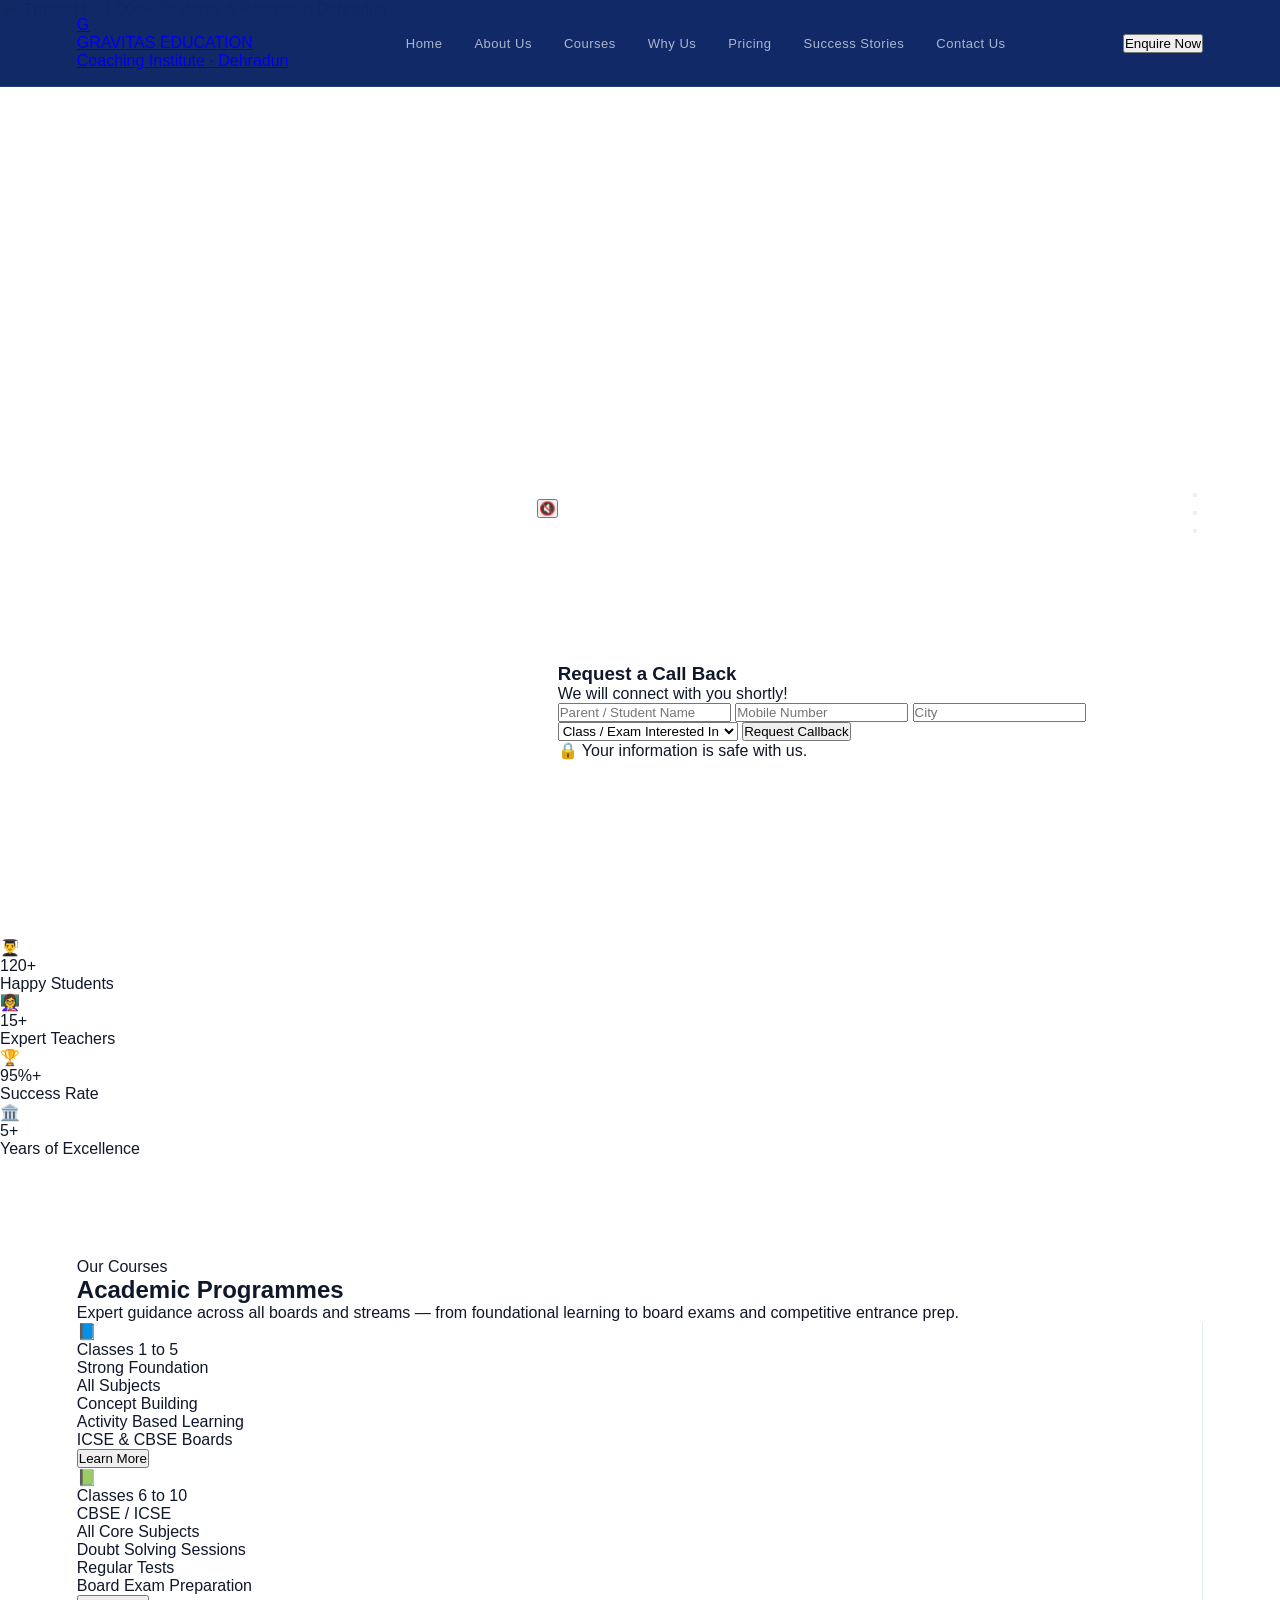
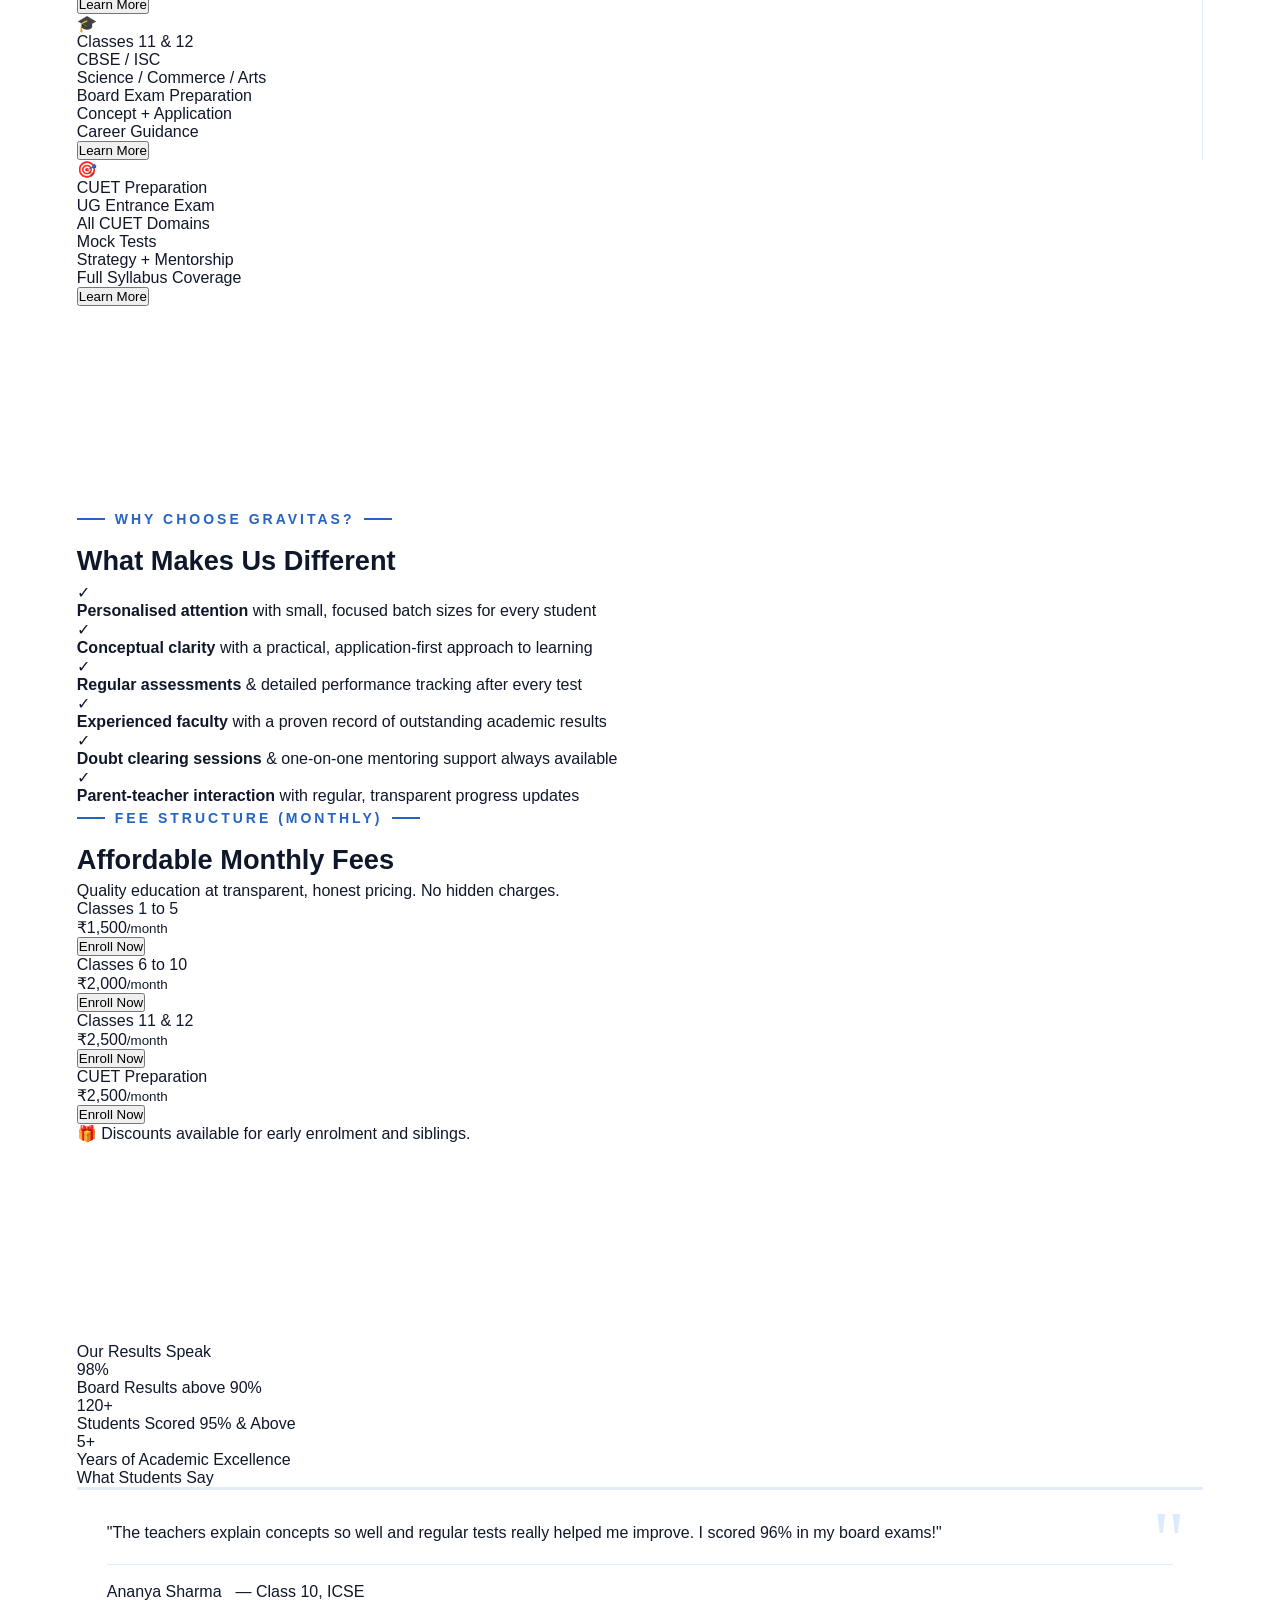
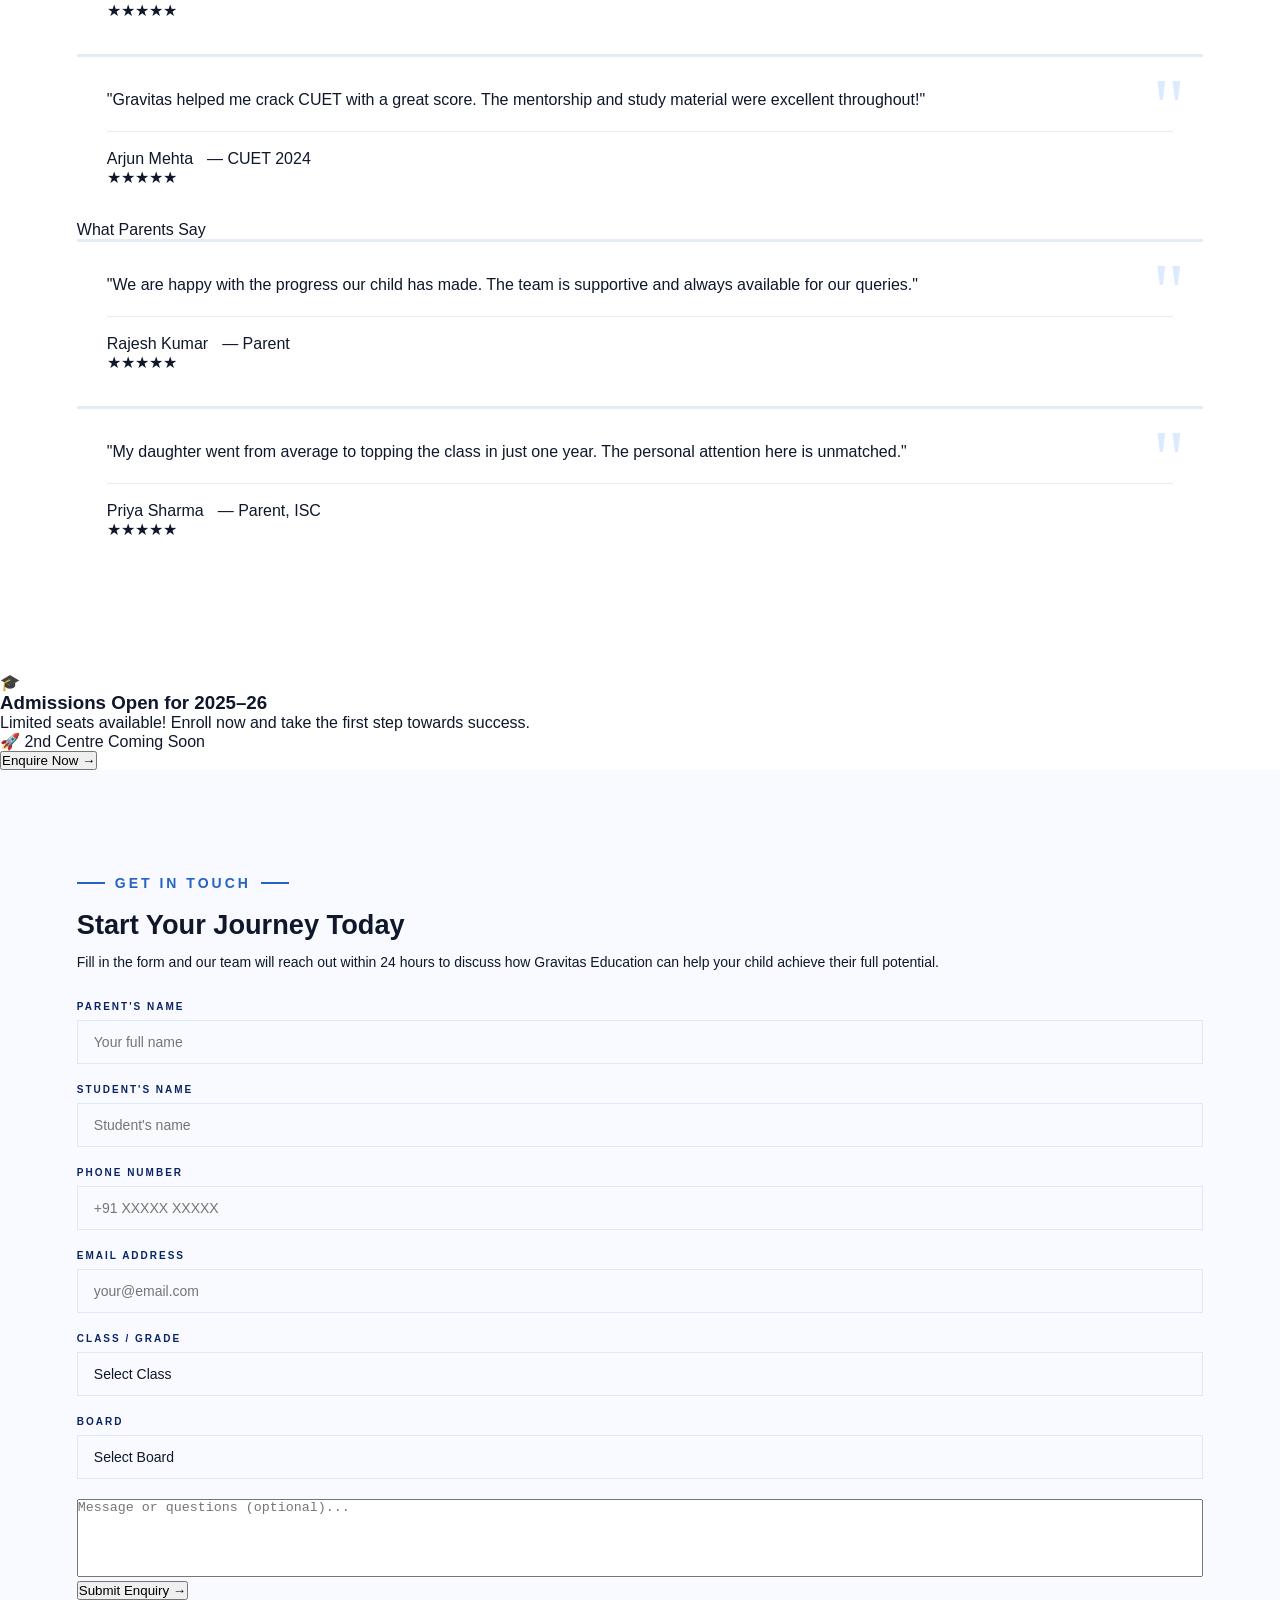
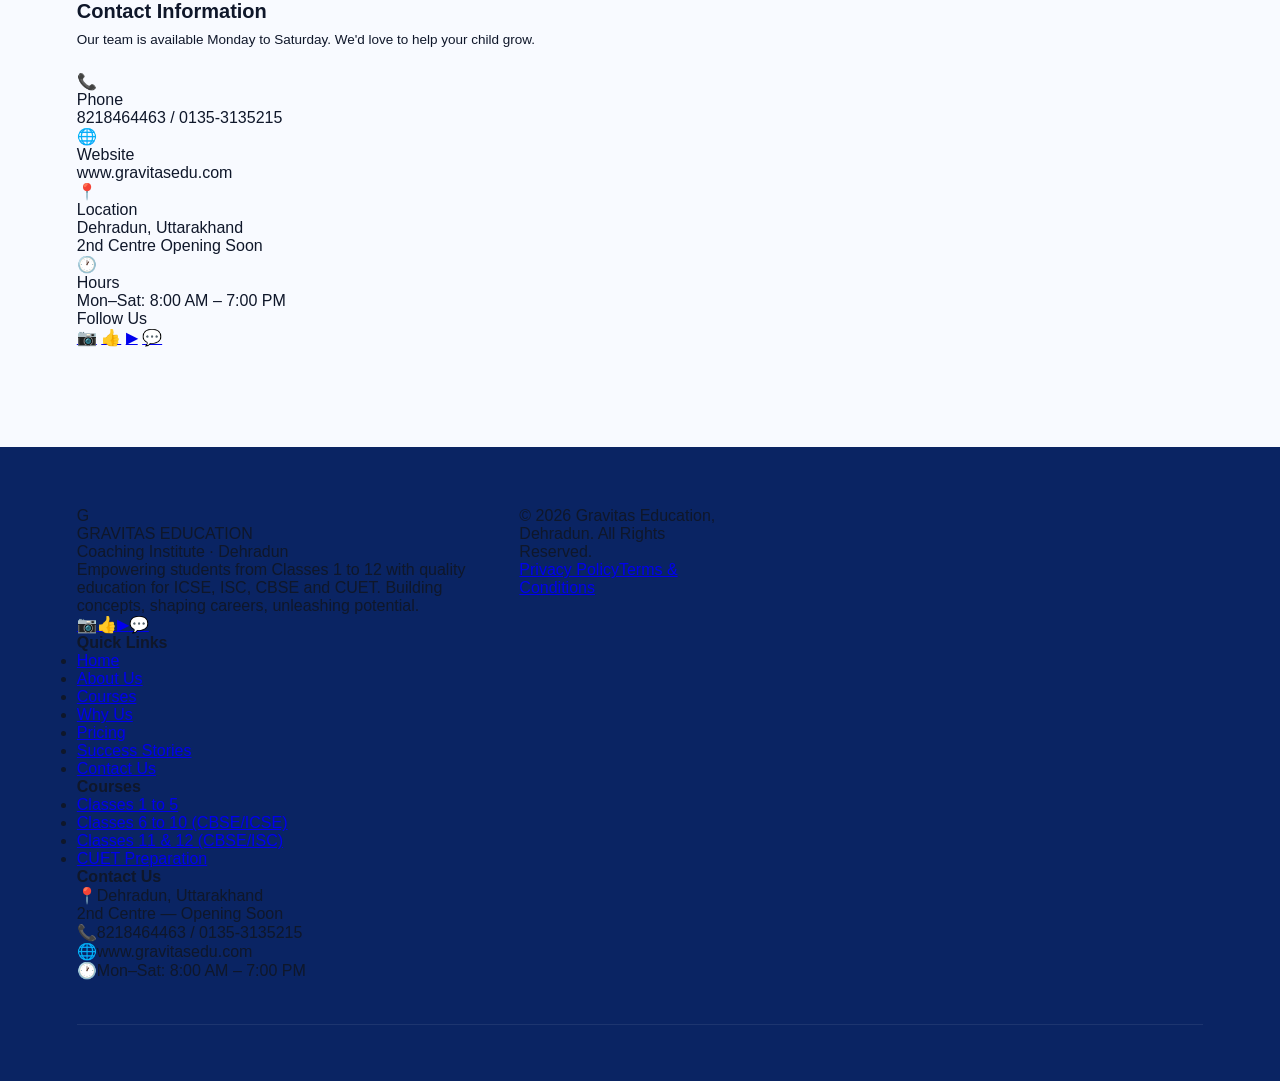
<file: gravitas-education-2.html>
<!DOCTYPE html>
<html lang="en">

<head>
  <meta charset="UTF-8">
  <meta name="viewport" content="width=device-width, initial-scale=1.0">
  <title>Gravitas Education – Unleash Your Potential</title>
  <link
    href="https://fonts.googleapis.com/css2?family=Poppins:ital,wght@0,400;0,500;0,600;0,700;0,800;0,900;1,400&display=swap"
    rel="stylesheet">
  <link rel="stylesheet" type="text/css" href="css/gravitas.css">
</head>

<body>

  <!-- ── TOP BAR ── -->
  <div class="topbar">
    <div class="tb-l"><span class="star">⭐</span> Trusted by 1,000+ Students &amp; Parents in Dehradun</div>
    <div class="tb-r">
      <a href="#">🕐 Mon–Sat: 8:00 AM – 7:00 PM</a>
      <a href="tel:8218464463">📞 8218464463</a>
      <a href="https://wa.me/918218464463" class="tb-wa">💬 WhatsApp</a>
    </div>
  </div>

  <!-- ── NAV ── -->
  <div class="nav-wrap">
    <nav id="mainNav">
      <a class="logo" href="#">
        <div class="logo-icon">G</div>
        <div class="logo-text">
          <div class="ln">GRAVITAS EDUCATION</div>
          <div class="ls">Coaching Institute · Dehradun</div>
        </div>
      </a>
      <ul class="nav-links">
        <li><a href="#" class="act">Home</a></li>
        <li><a href="#about">About Us</a></li>
        <li><a href="#courses">Courses</a></li>
        <li><a href="#why">Why Us</a></li>
        <li><a href="#pricing">Pricing</a></li>
        <li><a href="#testimonials">Success Stories</a></li>
        <li><a href="#contact">Contact Us</a></li>
      </ul>
      <button class="nav-btn" onclick="document.getElementById('contact').scrollIntoView({behavior:'smooth'})">Enquire
        Now</button>
    </nav>
  </div>

  <!-- ── HERO ── -->
  <section class="hero">
    <!-- Video BG -->
    <div class="hero-vid">
      <video id="v0" class="on" autoplay muted loop playsinline preload="auto"
        poster="https://images.unsplash.com/photo-1523050854058-8df90110c9f1?w=1800&q=85">
        <source src="https://videos.pexels.com/video-files/3195394/3195394-uhd_2560_1440_25fps.mp4" type="video/mp4">
      </video>
      <video id="v1" muted loop playsinline preload="none"
        poster="https://images.unsplash.com/photo-1580582932707-520aed937b7b?w=1800&q=85">
        <source src="https://videos.pexels.com/video-files/5198267/5198267-uhd_2560_1440_25fps.mp4" type="video/mp4">
      </video>
      <video id="v2" muted loop playsinline preload="none"
        poster="https://images.unsplash.com/photo-1509062522246-3755977927d7?w=1800&q=85">
        <source src="https://videos.pexels.com/video-files/8199553/8199553-uhd_2560_1440_25fps.mp4" type="video/mp4">
      </video>
    </div>
    <div class="hero-ov"></div>
    <button class="vm" id="muteBtn">🔇</button>

    <div class="hero-inner">
      <!-- LEFT -->
      <div>
        <div class="hero-tag" style="opacity:0;animation:fu .7s ease .1s forwards">
          Learn Better · Score Higher · Shape Your Future
        </div>
        <h1 style="opacity:0;animation:fu .7s ease .22s forwards">
          Quality Coaching for<br><span>Classes 1 to 12</span>
        </h1>
        <div class="hero-boards" style="opacity:0;animation:fu .7s ease .34s forwards">
          ICSE &nbsp;|&nbsp; ISC &nbsp;|&nbsp; CBSE &nbsp;|&nbsp; CUET
        </div>
        <p class="hero-desc" style="opacity:0;animation:fu .7s ease .44s forwards">
          Conceptual learning, personalised attention and result-oriented preparation to help students achieve their
          dream scores. Classes 1–12 across Science, Commerce &amp; Humanities.
        </p>
        <div class="hero-feats" style="opacity:0;animation:fu .7s ease .54s forwards">
          <div class="hf"><span class="hf-i">👨‍🏫</span>Expert &amp; Experienced Faculty</div>
          <div class="hf"><span class="hf-i">💻</span>Live Interactive Classes</div>
          <div class="hf"><span class="hf-i">📊</span>Regular Tests &amp; Analysis</div>
          <div class="hf"><span class="hf-i">📚</span>Comprehensive Material</div>
        </div>
        <div class="hero-btns" style="opacity:0;animation:fu .7s ease .64s forwards">
          <a href="#courses" class="btn-b">Explore Courses</a>
          <a href="#contact" class="btn-ob">📥 Download Brochure</a>
        </div>
      </div>

      <!-- RIGHT: Callback card -->
      <div class="cb-card rv">
        <h3>Request a Call Back</h3>
        <p class="sub">We will connect with you shortly!</p>
        <input class="fi" type="text" placeholder="Parent / Student Name">
        <input class="fi" type="tel" placeholder="Mobile Number">
        <input class="fi" type="text" placeholder="City">
        <select class="fi fi-s">
          <option value="" disabled selected>Class / Exam Interested In</option>
          <option>Class 1–5 (Foundation)</option>
          <option>Class 6–8</option>
          <option>Class 9–10 (ICSE / CBSE)</option>
          <option>Class 11–12 (ISC / CBSE)</option>
          <option>CUET Preparation</option>
        </select>
        <button class="cb-btn" id="cbBtn">Request Callback</button>
        <div class="cb-note">🔒 Your information is safe with us.</div>
      </div>
    </div>

    <!-- video dots -->
    <div class="vid-bar">
      <button class="vd on" data-v="0"></button>
      <button class="vd" data-v="1"></button>
      <button class="vd" data-v="2"></button>
    </div>
  </section>

  <!-- ── STATS BAR ── -->
  <div class="sbar">
    <div class="sb">
      <div class="sb-ico">👨‍🎓</div>
      <div class="sb-n">120+</div>
      <div class="sb-l">Happy Students</div>
    </div>
    <div class="sb">
      <div class="sb-ico">👩‍🏫</div>
      <div class="sb-n">15+</div>
      <div class="sb-l">Expert Teachers</div>
    </div>
    <div class="sb">
      <div class="sb-ico">🏆</div>
      <div class="sb-n">95%+</div>
      <div class="sb-l">Success Rate</div>
    </div>
    <div class="sb">
      <div class="sb-ico">🏛️</div>
      <div class="sb-n">5+</div>
      <div class="sb-l">Years of Excellence</div>
    </div>
  </div>

  <!-- ── COURSES ── -->
  <section class="courses" id="courses">
    <div class="sec-inner">
      <div class="rv">
        <div class="sec-hl"><span>Our Courses</span></div>
        <h2 class="sttl">Academic <span>Programmes</span></h2>
        <p class="sdesc">Expert guidance across all boards and streams — from foundational learning to board exams and
          competitive entrance prep.</p>
      </div>
      <div class="c-grid">
        <div class="cc rv">
          <div class="cc-ic">📘</div>
          <div class="cc-h">Classes 1 to 5</div>
          <div class="cc-s">Strong Foundation</div>
          <ul class="cc-ul">
            <li>All Subjects</li>
            <li>Concept Building</li>
            <li>Activity Based Learning</li>
            <li>ICSE &amp; CBSE Boards</li>
          </ul>
          <button class="cc-cta" onclick="document.getElementById('contact').scrollIntoView({behavior:'smooth'})">Learn
            More</button>
        </div>
        <div class="cc rv">
          <div class="cc-ic">📗</div>
          <div class="cc-h">Classes 6 to 10</div>
          <div class="cc-s">CBSE / ICSE</div>
          <ul class="cc-ul">
            <li>All Core Subjects</li>
            <li>Doubt Solving Sessions</li>
            <li>Regular Tests</li>
            <li>Board Exam Preparation</li>
          </ul>
          <button class="cc-cta" onclick="document.getElementById('contact').scrollIntoView({behavior:'smooth'})">Learn
            More</button>
        </div>
        <div class="cc rv">
          <div class="cc-ic">🎓</div>
          <div class="cc-h">Classes 11 &amp; 12</div>
          <div class="cc-s">CBSE / ISC</div>
          <ul class="cc-ul">
            <li>Science / Commerce / Arts</li>
            <li>Board Exam Preparation</li>
            <li>Concept + Application</li>
            <li>Career Guidance</li>
          </ul>
          <button class="cc-cta" onclick="document.getElementById('contact').scrollIntoView({behavior:'smooth'})">Learn
            More</button>
        </div>
        <div class="cc rv">
          <div class="cc-ic">🎯</div>
          <div class="cc-h">CUET Preparation</div>
          <div class="cc-s">UG Entrance Exam</div>
          <ul class="cc-ul">
            <li>All CUET Domains</li>
            <li>Mock Tests</li>
            <li>Strategy + Mentorship</li>
            <li>Full Syllabus Coverage</li>
          </ul>
          <button class="cc-cta" onclick="document.getElementById('contact').scrollIntoView({behavior:'smooth'})">Learn
            More</button>
        </div>
      </div>
    </div>
  </section>

  <!-- ── WHY + PRICING ── -->
  <section class="wp" id="why">
    <div class="wp-grid">
      <!-- WHY -->
      <div>
        <div class="rv">
          <div class="lbl">Why Choose Gravitas?</div>
          <h2 class="sttl" style="text-align:left;font-size:1.7rem;margin-bottom:6px">What Makes Us
            <span>Different</span></h2>
        </div>
        <div class="w-img rv"></div>
        <div class="rv">
          <div class="wi">
            <div class="wic">✓</div>
            <p><strong>Personalised attention</strong> with small, focused batch sizes for every student</p>
          </div>
          <div class="wi">
            <div class="wic">✓</div>
            <p><strong>Conceptual clarity</strong> with a practical, application-first approach to learning</p>
          </div>
          <div class="wi">
            <div class="wic">✓</div>
            <p><strong>Regular assessments</strong> &amp; detailed performance tracking after every test</p>
          </div>
          <div class="wi">
            <div class="wic">✓</div>
            <p><strong>Experienced faculty</strong> with a proven record of outstanding academic results</p>
          </div>
          <div class="wi">
            <div class="wic">✓</div>
            <p><strong>Doubt clearing sessions</strong> &amp; one-on-one mentoring support always available</p>
          </div>
          <div class="wi">
            <div class="wic">✓</div>
            <p><strong>Parent-teacher interaction</strong> with regular, transparent progress updates</p>
          </div>
        </div>
      </div>

      <!-- PRICING -->
      <div id="pricing" class="rv">
        <div class="lbl">Fee Structure (Monthly)</div>
        <h2 class="sttl" style="text-align:left;font-size:1.7rem;margin-bottom:6px">Affordable <span>Monthly Fees</span>
        </h2>
        <p class="p-sub">Quality education at transparent, honest pricing. No hidden charges.</p>
        <div class="p-grid">
          <div class="pc">
            <div class="pc-cl">Classes 1 to 5</div>
            <div class="pc-pr">₹1,500<small>/month</small></div>
            <button class="pc-enroll"
              onclick="document.getElementById('contact').scrollIntoView({behavior:'smooth'})">Enroll Now</button>
          </div>
          <div class="pc hot">
            <div class="pc-cl">Classes 6 to 10</div>
            <div class="pc-pr">₹2,000<small>/month</small></div>
            <button class="pc-enroll"
              onclick="document.getElementById('contact').scrollIntoView({behavior:'smooth'})">Enroll Now</button>
          </div>
          <div class="pc">
            <div class="pc-cl">Classes 11 &amp; 12</div>
            <div class="pc-pr">₹2,500<small>/month</small></div>
            <button class="pc-enroll"
              onclick="document.getElementById('contact').scrollIntoView({behavior:'smooth'})">Enroll Now</button>
          </div>
          <div class="pc">
            <div class="pc-cl">CUET Preparation</div>
            <div class="pc-pr">₹2,500<small>/month</small></div>
            <button class="pc-enroll"
              onclick="document.getElementById('contact').scrollIntoView({behavior:'smooth'})">Enroll Now</button>
          </div>
        </div>
        <p class="p-note">🎁 Discounts available for early enrolment and siblings.</p>
      </div>
    </div>
  </section>

  <!-- ── RESULTS + TESTIMONIALS ── -->
  <section class="rt" id="testimonials">
    <div class="rt-inner">
      <div class="rv">
        <div class="rs-title">Our Results <span>Speak</span></div>
        <div class="rn">
          <div class="rnc">
            <div class="rnc-n">98%</div>
            <div class="rnc-l">Board Results above 90%</div>
          </div>
          <div class="rnc">
            <div class="rnc-n">120+</div>
            <div class="rnc-l">Students Scored 95% &amp; Above</div>
          </div>
          <div class="rnc">
            <div class="rnc-n">5+</div>
            <div class="rnc-l">Years of Academic Excellence</div>
          </div>
        </div>
      </div>
      <div class="rv">
        <div class="rs-title">What <span>Students</span> Say</div>
        <div class="tc">
          <div class="tc-txt">"The teachers explain concepts so well and regular tests really helped me improve. I
            scored 96% in my board exams!"</div>
          <div class="tc-auth">Ananya Sharma <span>— Class 10, ICSE</span></div>
          <div class="tc-stars">★★★★★</div>
        </div>
        <div class="tc">
          <div class="tc-txt">"Gravitas helped me crack CUET with a great score. The mentorship and study material were
            excellent throughout!"</div>
          <div class="tc-auth">Arjun Mehta <span>— CUET 2024</span></div>
          <div class="tc-stars">★★★★★</div>
        </div>
      </div>
      <div class="rv">
        <div class="rs-title">What <span>Parents</span> Say</div>
        <div class="tc">
          <div class="tc-txt">"We are happy with the progress our child has made. The team is supportive and always
            available for our queries."</div>
          <div class="tc-auth">Rajesh Kumar <span>— Parent</span></div>
          <div class="tc-stars">★★★★★</div>
        </div>
        <div class="tc">
          <div class="tc-txt">"My daughter went from average to topping the class in just one year. The personal
            attention here is unmatched."</div>
          <div class="tc-auth">Priya Sharma <span>— Parent, ISC</span></div>
          <div class="tc-stars">★★★★★</div>
        </div>
      </div>
    </div>
  </section>

  <!-- ── CTA BANNER ── -->
  <div class="cta-ban">
    <div class="cta-ico">🎓</div>
    <div class="cta-txt">
      <h3>Admissions Open for 2025–26</h3>
      <p>Limited seats available! Enroll now and take the first step towards success.</p>
    </div>
    <div class="cta-r">
      <div class="cta-badge">🚀 2nd Centre Coming Soon</div>
      <button class="btn-w" onclick="document.getElementById('contact').scrollIntoView({behavior:'smooth'})">Enquire Now
        →</button>
    </div>
  </div>

  <!-- ── CONTACT ── -->
  <section class="contact" id="contact">
    <div class="contact-inner">
      <div class="rv">
        <div class="lbl">Get In Touch</div>
        <h2 class="sttl" style="text-align:left;font-size:1.7rem;margin-bottom:10px">Start Your <span>Journey
            Today</span></h2>
        <p style="font-size:14px;color:var(--gray);margin-bottom:26px;line-height:1.7">Fill in the form and our team
          will reach out within 24 hours to discuss how Gravitas Education can help your child achieve their full
          potential.</p>
        <div class="cf-grid" style="margin-bottom:12px">
          <div class="fg"><label>Parent's Name</label><input class="fi2" type="text" placeholder="Your full name"></div>
          <div class="fg"><label>Student's Name</label><input class="fi2" type="text" placeholder="Student's name">
          </div>
          <div class="fg"><label>Phone Number</label><input class="fi2" type="tel" placeholder="+91 XXXXX XXXXX"></div>
          <div class="fg"><label>Email Address</label><input class="fi2" type="email" placeholder="your@email.com">
          </div>
          <div class="fg"><label>Class / Grade</label>
            <select class="fi2 fi2-s">
              <option value="">Select Class</option>
              <option>Class 1–5</option>
              <option>Class 6–8</option>
              <option>Class 9–10</option>
              <option>Class 11–12</option>
              <option>CUET Preparation</option>
            </select>
          </div>
          <div class="fg"><label>Board</label>
            <select class="fi2 fi2-s">
              <option value="">Select Board</option>
              <option>ICSE / ISC</option>
              <option>CBSE</option>
              <option>CUET</option>
            </select>
          </div>
        </div>
        <textarea class="fi2" style="height:78px;resize:none;width:100%"
          placeholder="Message or questions (optional)..."></textarea>
        <button class="msub" id="mainSub">Submit Enquiry →</button>
      </div>
      <div class="rv">
        <h3 style="font-size:20px;font-weight:800;color:var(--d);margin-bottom:6px">Contact Information</h3>
        <p style="font-size:13.5px;color:var(--gray);margin-bottom:22px;line-height:1.6">Our team is available Monday to
          Saturday. We'd love to help your child grow.</p>
        <div class="ci-box">
          <div class="ci-top">
            <div class="ci-item">
              <div class="ci-ico">📞</div>
              <div>
                <div class="ci-lbl">Phone</div>
                <div class="ci-val">8218464463 / 0135-3135215</div>
              </div>
            </div>
            <div class="ci-item">
              <div class="ci-ico">🌐</div>
              <div>
                <div class="ci-lbl">Website</div>
                <div class="ci-val">www.gravitasedu.com</div>
              </div>
            </div>
            <div class="ci-item">
              <div class="ci-ico">📍</div>
              <div>
                <div class="ci-lbl">Location</div>
                <div class="ci-val">Dehradun, Uttarakhand<br><span class="new-tag">2nd Centre Opening Soon</span></div>
              </div>
            </div>
            <div class="ci-item">
              <div class="ci-ico">🕐</div>
              <div>
                <div class="ci-lbl">Hours</div>
                <div class="ci-val">Mon–Sat: 8:00 AM – 7:00 PM</div>
              </div>
            </div>
          </div>
          <div class="ci-bot">
            <div class="soc-lbl">Follow Us</div>
            <div class="soc-links">
              <a href="#" class="soc-a">📷</a>
              <a href="#" class="soc-a">👍</a>
              <a href="#" class="soc-a">▶</a>
              <a href="https://wa.me/918218464463" class="soc-a">💬</a>
            </div>
          </div>
        </div>
      </div>
    </div>
  </section>

  <!-- ── FOOTER ── -->
  <footer>
    <div class="ft">
      <div class="ft-grid">
        <div>
          <div class="ft-logo">
            <div class="ft-logo-ico">G</div>
            <div>
              <div class="ft-logo-name">GRAVITAS EDUCATION</div>
              <div class="ft-logo-sub">Coaching Institute · Dehradun</div>
            </div>
          </div>
          <p class="ft-desc">Empowering students from Classes 1 to 12 with quality education for ICSE, ISC, CBSE and
            CUET. Building concepts, shaping careers, unleashing potential.</p>
          <div class="ft-socs">
            <a href="#" class="fts">📷</a><a href="#" class="fts">👍</a><a href="#" class="fts">▶</a><a href="#"
              class="fts">💬</a>
          </div>
        </div>
        <div class="ft-col">
          <h4>Quick Links</h4>
          <ul>
            <li><a href="#">Home</a></li>
            <li><a href="#about">About Us</a></li>
            <li><a href="#courses">Courses</a></li>
            <li><a href="#why">Why Us</a></li>
            <li><a href="#pricing">Pricing</a></li>
            <li><a href="#testimonials">Success Stories</a></li>
            <li><a href="#contact">Contact Us</a></li>
          </ul>
        </div>
        <div class="ft-col">
          <h4>Courses</h4>
          <ul>
            <li><a href="#courses">Classes 1 to 5</a></li>
            <li><a href="#courses">Classes 6 to 10 (CBSE/ICSE)</a></li>
            <li><a href="#courses">Classes 11 &amp; 12 (CBSE/ISC)</a></li>
            <li><a href="#courses">CUET Preparation</a></li>
          </ul>
        </div>
        <div class="ft-col ft-ct">
          <h4>Contact Us</h4>
          <p><span>📍</span>Dehradun, Uttarakhand<br>2nd Centre — Opening Soon</p>
          <p><span>📞</span>8218464463 / 0135-3135215</p>
          <p><span>🌐</span>www.gravitasedu.com</p>
          <p><span>🕐</span>Mon–Sat: 8:00 AM – 7:00 PM</p>
        </div>
      </div>
      <div class="ft-bot">
        <p>© 2026 Gravitas Education, Dehradun. All Rights Reserved.</p>
        <div class="ft-bot-links"><a href="#">Privacy Policy</a><a href="#">Terms &amp; Conditions</a></div>
      </div>
    </div>
  </footer>
   <script src="js/gravitas.js"></script>
 
</body>

</html>
</file>
<file: css/gravitas.css>
*,
*::before,
*::after {
  box-sizing: border-box;
  margin: 0;
  padding: 0
}

:root {
  --blue-dark: #0a2463;
  --blue-mid: #1a4ba0;
  --blue: #2563c4;
  --blue-light: #3b82f6;
  --blue-pale: #dbeafe;
  --blue-xpale: #eff6ff;
  --white: #ffffff;
  --off-white: #f8faff;
  --text: #0f172a;
  --muted: #4a6490;
  --border: rgba(37, 99, 196, 0.12);
}

html {
  scroll-behavior: smooth
}

body {
  font-family: 'DM Sans', sans-serif;
  background: var(--white);
  color: var(--text);
  overflow-x: hidden
}

/* ── NAV ── */
nav {
  position: fixed;
  top: 0;
  left: 0;
  right: 0;
  z-index: 200;
  display: flex;
  align-items: center;
  justify-content: space-between;
  padding: 16px 6vw;
  background: rgba(10, 36, 99, 0.97);
  backdrop-filter: blur(18px);
  border-bottom: 1px solid rgba(255, 255, 255, 0.1);
  transition: padding .3s;
}

.nav-logo {
  display: flex;
  align-items: center;
  gap: 12px;
  text-decoration: none
}

.nav-logo-box {
  width: 42px;
  height: 42px;
  background: var(--white);
  display: flex;
  align-items: center;
  justify-content: center;
  font-family: 'Playfair Display', serif;
  font-size: 22px;
  font-weight: 900;
  color: var(--blue-dark);
}

.nav-brand {
  font-family: 'Playfair Display', serif;
  font-size: 35px;
  color: var(--white);
  letter-spacing: .5px
}

.nav-brand span {
  color: #7eb8ff
}

.nav-links {
  display: flex;
  gap: 32px;
  list-style: none
}

.nav-links a {
  color: rgba(255, 255, 255, 0.65);
  text-decoration: none;
  font-size: 13px;
  font-weight: 500;
  letter-spacing: .5px;
  transition: color .2s
}

.nav-links a:hover {
  color: var(--white)
}

.nav-cta {
  background: var(--white);
  color: var(--blue-dark);
  padding: 10px 24px;
  font-size: 12px;
  font-weight: 700;
  border: none;
  cursor: pointer;
  letter-spacing: 1px;
  text-transform: uppercase;
  transition: all .2s;
  font-family: 'DM Sans', sans-serif;
}

.nav-cta:hover {
  background: #dbeafe;
  transform: translateY(-1px)
}

/* ── HERO ── */
.hero {
  min-height: 100vh;
  position: relative;
  display: flex;
  align-items: center;
  overflow: hidden;
  padding: 120px 6vw 80px;
}

/* VIDEO BACKGROUND */
.hero-video-wrap {
  position: absolute;
  inset: 0;
  z-index: 0;
  background: #061430;
}

.hero-video-wrap video {
  position: absolute;
  inset: 0;
  width: 100%;
  height: 100%;
  object-fit: cover;
  object-position: center;
  opacity: 0;
  transition: opacity 1.2s ease;
}

.hero-video-wrap video.active {
  opacity: 1
}

/* Fallback poster image */
.hero-video-wrap::before {
  content: '';
  position: absolute;
  inset: 0;
  z-index: -1;
  background-image: url('https://images.unsplash.com/photo-1523050854058-8df90110c9f1?w=1800&q=85');
  background-size: cover;
  background-position: center 30%;
}

/* Gradient overlay on top of video */
.hero-overlay {
  position: absolute;
  inset: 0;
  z-index: 1;
  background: linear-gradient(110deg, rgba(10, 36, 99, 0.88) 0%, rgba(10, 36, 99, 0.72) 50%, rgba(10, 36, 99, 0.35) 100%);
}

/* Subtle scanline texture for cinematic depth */
.hero-texture {
  position: absolute;
  inset: 0;
  z-index: 1;
  pointer-events: none;
  background-image: repeating-linear-gradient(0deg, transparent, transparent 2px, rgba(0, 0, 0, 0.03) 2px, rgba(0, 0, 0, 0.03) 4px);
}

/* Video switcher dots */
.hero-switcher {
  position: absolute;
  bottom: 100px;
  left: 6vw;
  z-index: 4;
  display: flex;
  align-items: center;
  gap: 10px;
  opacity: 0;
  animation: fadeUp .8s ease .9s forwards;
}

.vsw-dot {
  width: 28px;
  height: 3px;
  background: rgba(255, 255, 255, 0.3);
  cursor: pointer;
  transition: all .3s;
  border: none;
  padding: 0;
}

.vsw-dot.active {
  background: var(--white);
  width: 44px
}

.vsw-dot:hover {
  background: rgba(255, 255, 255, 0.6)
}

/* Video label */
.hero-vid-label {
  position: absolute;
  bottom: 108px;
  right: 6vw;
  z-index: 4;
  display: flex;
  align-items: center;
  gap: 8px;
  opacity: 0;
  animation: fadeUp .8s ease 1s forwards;
}

.vid-label-dot {
  width: 8px;
  height: 8px;
  border-radius: 50%;
  background: #7eb8ff;
  animation: blink 1.5s ease-in-out infinite;
}

@keyframes blink {

  0%,
  100% {
    opacity: 1;
    transform: scale(1)
  }

  50% {
    opacity: .5;
    transform: scale(.8)
  }
}

.vid-label-txt {
  color: rgba(255, 255, 255, 0.45);
  font-size: 11px;
  letter-spacing: 2px;
  text-transform: uppercase
}

/* Mute toggle */
.hero-mute {
  position: absolute;
  top: 90px;
  right: 6vw;
  z-index: 4;
  width: 38px;
  height: 38px;
  background: rgba(255, 255, 255, 0.1);
  border: 1px solid rgba(255, 255, 255, 0.2);
  backdrop-filter: blur(8px);
  cursor: pointer;
  display: flex;
  align-items: center;
  justify-content: center;
  font-size: 16px;
  transition: background .2s;
  border-radius: 50%;
  opacity: 0;
  animation: fadeUp .6s ease 1.1s forwards;
}

.hero-mute:hover {
  background: rgba(255, 255, 255, 0.2)
}

/* diagonal blue band */
.hero-band {
  position: absolute;
  bottom: -60px;
  left: -5%;
  width: 110%;
  height: 130px;
  background: var(--white);
  transform: skewY(-2.5deg);
  transform-origin: left;
  z-index: 2;
}

.hero-content {
  position: relative;
  z-index: 3;
  max-width: 660px
}

.hero-eyebrow {
  display: inline-flex;
  align-items: center;
  gap: 10px;
  color: #ffffff;
  font-size: 14px;
  font-weight: 700;
  letter-spacing: 3px;
  text-transform: uppercase;
  margin-bottom: 22px;
  opacity: 0;
  animation: fadeUp .8s ease .1s forwards;
}

.hero-eyebrow::before,
.hero-eyebrow::after {
  content: '';
  width: 28px;
  height: 1px;
  background: #7eb8ff
}

.hero h1 {
  font-family: 'Playfair Display', serif;
  font-size: clamp(3rem, 5.5vw, 5.2rem);
  color: var(--white);
  line-height: 1.05;
  opacity: 0;
  animation: fadeUp .8s ease .25s forwards;
}

.hero h1 em {
  font-style: italic;
  color: #7eb8ff;
  font-family: 'Cormorant Garamond', serif;
  font-size: 1.1em
}

.hero-sub {
  font-size: 22px;
  color: rgba(255, 255, 255, 0.6);
  font-weight: 300;
  line-height: 1.7;
  margin: 22px 0 36px;
  max-width: 520px;
  opacity: 0;
  animation: fadeUp .8s ease .4s forwards;
}

.hero-btns {
  display: flex;
  gap: 14px;
  flex-wrap: wrap;
  opacity: 0;
  animation: fadeUp .8s ease .55s forwards
}

.btn-white {
  background: var(--white);
  color: var(--blue-dark);
  padding: 15px 34px;
  font-size: 13px;
  font-weight: 700;
  border: none;
  cursor: pointer;
  letter-spacing: 1px;
  text-transform: uppercase;
  transition: all .2s;
  text-decoration: none;
  display: inline-block;
  font-family: 'DM Sans', sans-serif;
}

.btn-white:hover {
  background: var(--blue-pale);
  transform: translateY(-2px);
  box-shadow: 0 8px 24px rgba(0, 0, 0, 0.2)
}

.btn-outline-w {
  border: 1.5px solid rgba(255, 255, 255, 0.4);
  color: var(--white);
  padding: 15px 34px;
  font-size: 13px;
  font-weight: 500;
  cursor: pointer;
  text-decoration: none;
  display: inline-block;
  transition: all .2s;
  background: transparent;
  letter-spacing: .5px;
  font-family: 'DM Sans', sans-serif;
}

.btn-outline-w:hover {
  border-color: var(--white);
  background: rgba(255, 255, 255, 0.08)
}

.hero-stats {
  position: absolute;
  bottom: 0;
  right: 0;
  z-index: 3;
  display: flex;
  opacity: 0;
  animation: fadeUp .8s ease .7s forwards;
}

.hstat {
  background: rgba(255, 255, 255, 0.1);
  border: 1px solid rgba(255, 255, 255, 0.2);
  backdrop-filter: blur(14px);
  padding: 26px 32px;
  text-align: center;
  border-bottom: none;
  transition: background .3s;
}

.hstat:hover {
  background: rgba(255, 255, 255, 0.18)
}

.hstat-num {
  font-family: 'Playfair Display', serif;
  font-size: 36px;
  font-weight: 900;
  color: var(--white);
  display: block;
  line-height: 1
}

.hstat-lbl {
  font-size: 10px;
  color: rgba(255, 255, 255, 0.55);
  text-transform: uppercase;
  letter-spacing: 2px;
  margin-top: 5px
}

/* ── TICKER ── */
.ticker {
  background: var(--blue-dark);
  padding: 0;
  overflow: hidden;
  height: 46px;
  display: flex;
  align-items: center
}

.ticker-track {
  display: flex;
  gap: 52px;
  white-space: nowrap;
  animation: tick 28s linear infinite
}

.ticker-track span {
  font-size: 11px;
  font-weight: 700;
  color: rgba(255, 255, 255, 0.7);
  text-transform: uppercase;
  letter-spacing: 2px
}

.ticker-track .dot {
  color: rgba(255, 255, 255, 0.25);
  font-size: 14px
}

@keyframes tick {
  from {
    transform: translateX(0)
  }

  to {
    transform: translateX(-50%)
  }
}

/* ── ANNOUNCEMENT ── */
.ann {
  background: var(--blue-pale);
  padding: 18px 6vw;
  display: flex;
  align-items: center;
  justify-content: center;
  gap: 16px;
  flex-wrap: wrap;
  border-bottom: 2px solid var(--blue-light);
}

.ann-tag {
  background: var(--blue-dark);
  color: var(--white);
  font-size: 10px;
  font-weight: 800;
  letter-spacing: 2px;
  text-transform: uppercase;
  padding: 6px 14px;
  flex-shrink: 0
}

.ann-txt {
  color: var(--blue-dark);
  font-size: 14px
}

.ann-lnk {
  color: var(--blue);
  font-size: 13px;
  font-weight: 700;
  text-decoration: none;
  border-bottom: 1px solid var(--blue)
}

/* ── SECTION BASE ── */
section {
  padding: 100px 6vw
}

.lbl {
  display: inline-flex;
  align-items: center;
  gap: 10px;
  color: var(--blue);
  font-size: 14px;
  font-weight: 700;
  letter-spacing: 3px;
  text-transform: uppercase;
  margin-bottom: 18px
}

.lbl::before {
  content: '';
  width: 28px;
  height: 2px;
  background: var(--blue)
}

.lbl::after {
  content: '';
  width: 28px;
  height: 2px;
  background: var(--blue)
}

h2.ttl {
  font-family: 'Playfair Display', serif;
  font-size: clamp(1.9rem, 3.8vw, 3rem);
  font-weight: 900;
  color: var(--blue-dark);
  line-height: 1.15;
  margin-bottom: 16px
}

h2.ttl em {
  font-style: italic;
  color: var(--blue)
}

h2.ttl-w {
  color: var(--white)
}

h2.ttl-w em {
  color: #7eb8ff
}

/* ── ABOUT ── */
.about {
  background: var(--off-white)
}

.about-grid {
  display: grid;
  grid-template-columns: 1fr 1fr;
  gap: 72px;
  align-items: center
}

.about-imgwrap {
  position: relative
}

.about-img {
  width: 100%;
  height: 520px;
  object-fit: cover;
  display: block
}

.about-badge {
  position: absolute;
  bottom: -24px;
  right: -24px;
  background: var(--blue-dark);
  padding: 28px 24px;
  text-align: center;
  z-index: 2;
  border-left: 4px solid var(--blue-light);
}

.about-badge strong {
  font-family: 'Playfair Display', serif;
  font-size: 38px;
  font-weight: 900;
  color: var(--white);
  display: block;
  line-height: 1
}

.about-badge span {
  font-size: 10px;
  color: rgba(255, 255, 255, 0.5);
  text-transform: uppercase;
  letter-spacing: 2px;
  margin-top: 4px;
  display: block
}

.about-corner {
  position: absolute;
  top: -14px;
  left: -14px;
  width: 52px;
  height: 52px;
  border: 2px solid var(--blue-light);
  opacity: .5
}

.about-txt p {
  color: var(--muted);
  font-size: 15px;
  line-height: 1.8;
  margin-bottom: 18px
}

.about-txt p strong {
  color: var(--blue-dark);
  font-weight: 600
}

.about-quote {
  border-left: 4px solid var(--blue-light);
  padding: 16px 22px;
  margin: 26px 0;
  background: var(--blue-pale)
}

.about-quote p {
  font-family: 'Cormorant Garamond', serif;
  font-style: italic;
  font-size: 19px;
  color: var(--blue-dark);
  line-height: 1.5;
  margin: 0
}

.chips {
  display: flex;
  flex-wrap: wrap;
}

.chip {
  background: var(--blue-dark);
  color: var(--white);
  font-size: 10px;
  font-weight: 700;
  letter-spacing: 1.5px;
  text-transform: uppercase;
  padding: 7px 80px
}

.chip1 {
  background: #dbeafe;
  color: #000000;
  font-size: 10px;
  font-weight: 700;
  letter-spacing: 1.5px;
  text-transform: uppercase;
  padding: 7px 16px
}

/* ── STATS ── */
.stats-sec {
  background: var(--blue-dark);
  position: relative;
  overflow: hidden;
  padding: 80px 6vw
}

.stats-sec::before {
  content: '';
  position: absolute;
  inset: 0;
  background-image: url('https://images.unsplash.com/photo-1434030216411-0b793f4b4173?w=1400&q=40');
  background-size: cover;
  background-position: center;
  opacity: .04;
}

.stats-in {
  position: relative;
  z-index: 1
}

.stats-top {
  grid-template-columns: 1fr 2fr;
  gap: 60px;
  text-align: center;
  margin-bottom: 56px
}

.stats-grid {
  display: grid;
  grid-template-columns: repeat(4, 1fr);
  gap: 2px;
  background: rgba(255, 255, 255, 0.06)
}

.sc {
  background: rgba(10, 36, 99, 0.9);
  padding: 0 0 36px;
  text-align: center;
  border-top: 3px solid transparent;
  transition: all .3s;
  cursor: default;
  overflow: hidden;
}

.sc:hover {
  border-color: #7eb8ff;
  background: rgba(26, 75, 160, 0.5)
}

.sc img {
  width: 100%;
  height: 120px;
  object-fit: cover;
  opacity: .5;
  filter: grayscale(30%) brightness(.9);
  transition: opacity .3s, transform .4s
}

.sc:hover img {
  opacity: .7;
  transform: scale(1.04)
}

.sc-body {
  padding: 22px 16px 0
}

.sc-num {
  font-family: 'Playfair Display', serif;
  font-size: 46px;
  font-weight: 900;
  color: var(--white);
  display: block;
  line-height: 1
}

.sc-lbl {
  color: #7eb8ff;
  font-size: 13px;
  text-transform: uppercase;
  letter-spacing: 2px;
  margin-top: 7px
}

/* ── COURSES ── */
.courses {
  background: var(--white)
}

.courses-head {
  display: grid;
  grid-template-columns: 1fr 1fr;
  gap: 40px;
  align-items: end;
  margin-bottom: 52px
}

.courses-head p {
  color: var(--muted);
  font-size: 15px;
  line-height: 1.7
}

.courses-grid {
  display: grid;
  grid-template-columns: repeat(3, 1fr);
  gap: 0;
  border: 1px solid var(--border)
}

.cc {
  background: var(--white);
  position: relative;
  overflow: hidden;
  transition: transform .3s;
  border-right: 1px solid var(--border)
}

.cc:last-child {
  border-right: none
}

.cc:hover {
  transform: translateY(-5px);
  z-index: 2;
  box-shadow: 0 20px 56px rgba(37, 99, 196, 0.13)
}

.cc img {
  width: 100%;
  height: 200px;
  object-fit: cover;
  display: block;
  filter: brightness(.9) saturate(.9);
  transition: filter .4s
}

.cc:hover img {
  filter: brightness(1) saturate(1)
}

.cc-body {
  padding: 30px 26px
}

.cc-tag {
  display: inline-block;
  background: var(--blue-dark);
  color: var(--white);
  font-size: 10px;
  font-weight: 700;
  letter-spacing: 2px;
  text-transform: uppercase;
  padding: 5px 12px;
  margin-bottom: 15px
}

.cc h3 {
  font-family: 'Playfair Display', serif;
  font-size: 20px;
  color: var(--blue-dark);
  font-weight: 700;
  margin-bottom: 10px
}

.cc p {
  color: var(--muted);
  font-size: 14px;
  line-height: 1.7
}

.cc-foot {
  margin-top: 20px;
  padding-top: 18px;
  border-top: 1px solid var(--border);
  display: flex;
  justify-content: space-between;
  align-items: center
}

.cc-foot span {
  font-size: 11px;
  color: var(--muted)
}

.cc-foot strong {
  color: var(--blue-dark);
  font-size: 13px
}

.cc-arr {
  width: 34px;
  height: 34px;
  background: var(--blue-dark);
  display: flex;
  align-items: center;
  justify-content: center;
  color: var(--white);
  font-size: 15px;
  transition: background .2s
}

.cc:hover .cc-arr {
  background: var(--blue)
}

/* ── WHY ── */
.why {
  background: var(--blue-dark);
  position: relative;
  overflow: hidden;
  padding: 0
}

.why-grid {
  display: grid;
  grid-template-columns: 1fr 1fr
}

.why-imgcol {
  position: relative;
  min-height: 700px;
  background-image: url('https://images.unsplash.com/photo-1509062522246-3755977927d7?w=900&q=85');
  background-size: cover;
  background-position: center;
}

.why-imgcol::after {
  content: '';
  position: absolute;
  inset: 0;
  background: linear-gradient(to right, transparent 45%, var(--blue-dark) 100%)
}

.why-imgcol::before {
  content: '';
  position: absolute;
  inset: 0;
  background: rgba(10, 36, 99, 0.25)
}

.why-cnt {
  padding: 80px 60px 80px 40px;
  position: relative;
  z-index: 1
}

.why-cnt .lbl {
  color: rgba(126, 184, 255, 0.7)
}

.why-cnt h2 {
  color: var(--white);
  margin-bottom: 36px
}

.witem {
  display: flex;
  gap: 20px;
  padding: 22px 0;
  border-bottom: 1px solid rgba(255, 255, 255, 0.07);
  transition: padding-left .2s;
  cursor: default
}

.witem:last-child {
  border: none
}

.witem:hover {
  padding-left: 6px
}

.wnum {
  font-family: 'Playfair Display', serif;
  font-size: 38px;
  font-weight: 900;
  color: #ffffff;
  min-width: 50px;
  line-height: 1;
  transition: color .2s
}

.witem:hover .wnum {
  color: #7eb8ff
}

.wcnt h4 {
  font-family: 'Playfair Display', serif;
  font-size: 17px;
  color: var(--white);
  font-weight: 700;
  margin-bottom: 6px
}

.wcnt p {
  font-size: 13px;
  color: rgba(255, 255, 255, 0.4);
  line-height: 1.6
}

/* ── GALLERY ── */
.gallery {
  background: var(--off-white);
  padding: 80px 6vw
}

.gal-head {
  margin-bottom: 40px
}

.gal-grid {
  display: grid;
  grid-template-columns: 2fr 1fr 1fr;
  grid-template-rows: 240px 240px;
  gap: 4px
}

.gimg {
  overflow: hidden;
  position: relative
}

.gimg img {
  width: 100%;
  height: 100%;
  object-fit: cover;
  display: block;
  transition: transform .5s, filter .4s;
  filter: brightness(.88) saturate(.85)
}

.gimg:hover img {
  transform: scale(1.06);
  filter: brightness(1) saturate(1)
}

.gimg-tall {
  grid-row: span 2
}

.gov {
  position: absolute;
  inset: 0;
  background: linear-gradient(to top, rgba(10, 36, 99, 0.8) 0%, transparent 55%);
  opacity: 0;
  transition: opacity .3s;
  display: flex;
  align-items: flex-end;
  padding: 18px
}

.gimg:hover .gov {
  opacity: 1
}

.gov span {
  color: var(--white);
  font-size: 11px;
  font-weight: 700;
  letter-spacing: 2px;
  text-transform: uppercase
}

/* ── TESTIMONIALS ── */
.testi {
  background: var(--blue-xpale);
  padding: 100px 6vw
}

.tgrid {
  display: grid;
  grid-template-columns: repeat(3, 1fr);
  gap: 24px;
  margin-top: 52px
}

.tc {
  background: var(--white);
  padding: 34px 30px;
  position: relative;
  border-top: 3px solid var(--border);
  transition: all .3s;
}

.tc::before {
  content: '"';
  font-family: 'Playfair Display', serif;
  font-size: 80px;
  color: var(--blue-pale);
  position: absolute;
  top: 10px;
  right: 18px;
  line-height: 1
}

.tc:hover {
  border-top-color: var(--blue);
  transform: translateY(-4px);
  box-shadow: 0 16px 48px rgba(37, 99, 196, 0.1)
}

.tc p {
  color: var(--muted);
  font-size: 14px;
  line-height: 1.8;
  font-style: italic;
  position: relative;
  z-index: 1
}

.tc-auth {
  margin-top: 22px;
  display: flex;
  align-items: center;
  gap: 14px;
  padding-top: 18px;
  border-top: 1px solid var(--border)
}

.tc-av {
  width: 42px;
  height: 42px;
  border-radius: 50%;
  background: var(--blue-dark);
  display: flex;
  align-items: center;
  justify-content: center;
  color: var(--white);
  font-family: 'Playfair Display', serif;
  font-size: 18px;
  font-weight: 700;
  flex-shrink: 0
}

.tc-name {
  font-weight: 600;
  color: var(--blue-dark);
  font-size: 13px
}

.tc-role {
  font-size: 11px;
  color: var(--muted);
  margin-top: 2px
}

/* ── EXPANSION ── */
.expansion {
  position: relative;
  overflow: hidden;
  background: var(--blue-mid)
}

.exp-bg {
  position: absolute;
  inset: 0;
  background-image: url('https://images.unsplash.com/photo-1541339907198-e08756dedf3f?w=1400&q=60');
  background-size: cover;
  background-position: center;
  opacity: .06
}

.exp-bg2 {
  position: absolute;
  top: -40%;
  right: -10%;
  width: 700px;
  height: 700px;
  border-radius: 50%;
  background: radial-gradient(circle, rgba(255, 255, 255, 0.05) 0%, transparent 70%)
}

.exp-in {
  position: relative;
  z-index: 1;
  display: grid;
  grid-template-columns: 1fr 1fr;
  gap: 80px;
  align-items: center
}

.exp-in .lbl {
  color: rgba(126, 184, 255, 0.7)
}

.exp-in h2 {
  color: var(--white)
}

.exp-in h2 em {
  color: #7eb8ff
}

.exp-left p {
  color: rgba(255, 255, 255, 0.6);
  font-size: 15px;
  line-height: 1.8;
  margin-bottom: 16px
}

.exp-badge {
  display: inline-block;
  background: rgba(255, 255, 255, 0.1);
  border: 1px solid rgba(255, 255, 255, 0.3);
  color: var(--white);
  padding: 9px 22px;
  font-size: 10px;
  font-weight: 700;
  letter-spacing: 2.5px;
  text-transform: uppercase;
  margin-bottom: 26px;
  animation: glow 2.5s ease-in-out infinite
}

@keyframes glow {

  0%,
  100% {
    box-shadow: 0 0 0 0 rgba(255, 255, 255, 0.2)
  }

  50% {
    box-shadow: 0 0 0 12px rgba(255, 255, 255, 0)
  }
}

.exp-card {
  background: rgba(255, 255, 255, 0.07);
  border: 1px solid rgba(255, 255, 255, 0.15);
  padding: 44px;
  backdrop-filter: blur(10px)
}

.exp-card-title {
  font-family: 'Playfair Display', serif;
  font-size: 24px;
  color: var(--white);
  margin-bottom: 26px
}

.exp-card-title span {
  color: #7eb8ff
}

.exp-list {
  list-style: none
}

.exp-list li {
  display: flex;
  align-items: center;
  gap: 14px;
  color: rgba(255, 255, 255, 0.65);
  font-size: 14px;
  padding: 12px 0;
  border-bottom: 1px solid rgba(255, 255, 255, 0.07)
}

.exp-list li::before {
  content: '▶';
  color: #7eb8ff;
  font-size: 7px;
  flex-shrink: 0
}

.exp-cta {
  margin-top: 28px;
  padding-top: 24px;
  border-top: 1px solid rgba(255, 255, 255, 0.08)
}

.exp-cta p {
  color: rgba(255, 255, 255, 0.3);
  font-size: 12px;
  margin-bottom: 14px
}

/* ── CONTACT ── */
.contact {
  background: var(--white)
}

.contact-grid {
  display: grid;
  grid-template-columns: 1.1fr 1fr;
  gap: 80px
}

.contact h2 {
  margin-bottom: 10px
}

.contact .sub {
  color: var(--muted);
  font-size: 15px;
  margin-bottom: 34px;
  line-height: 1.6
}

.fg {
  margin-bottom: 20px
}

.fg label {
  display: block;
  font-size: 10px;
  font-weight: 700;
  letter-spacing: 2px;
  text-transform: uppercase;
  color: var(--blue-dark);
  margin-bottom: 8px
}

.fg input,
.fg select,
.fg textarea {
  width: 100%;
  padding: 13px 16px;
  background: var(--off-white);
  border: 1px solid var(--border);
  font-family: 'DM Sans', sans-serif;
  font-size: 14px;
  color: var(--text);
  outline: none;
  transition: border-color .2s, background .2s;
  appearance: none
}

.fg input:focus,
.fg select:focus,
.fg textarea:focus {
  border-color: var(--blue);
  background: var(--white)
}

.fr {
  display: grid;
  grid-template-columns: 1fr 1fr;
  gap: 16px
}

.fg textarea {
  resize: vertical;
  min-height: 88px
}

.c-aside h3 {
  font-family: 'Playfair Display', serif;
  font-size: 22px;
  color: var(--blue-dark);
  margin-bottom: 8px
}

.c-aside .sub2 {
  color: var(--muted);
  font-size: 14px;
  margin-bottom: 28px;
  line-height: 1.6
}

.iit {
  display: flex;
  gap: 16px;
  margin-bottom: 22px;
  align-items: flex-start
}

.iico {
  width: 44px;
  height: 44px;
  background: var(--blue-dark);
  flex-shrink: 0;
  display: flex;
  align-items: center;
  justify-content: center;
  font-size: 16px
}

.itxt p:first-child {
  font-weight: 700;
  color: var(--blue-dark);
  font-size: 10px;
  text-transform: uppercase;
  letter-spacing: 1.5px;
  margin-bottom: 3px
}

.itxt p:last-child {
  color: var(--muted);
  font-size: 14px
}

.soc {
  margin-top: 28px;
  padding-top: 24px;
  border-top: 1px solid var(--border)
}

.soc p {
  font-size: 10px;
  text-transform: uppercase;
  letter-spacing: 2.5px;
  color: var(--muted);
  margin-bottom: 14px
}

.slinks {
  display: flex;
  gap: 10px
}

.slnk {
  width: 40px;
  height: 40px;
  background: var(--blue-dark);
  display: flex;
  align-items: center;
  justify-content: center;
  color: var(--white);
  font-size: 15px;
  text-decoration: none;
  transition: background .2s
}

.slnk:hover {
  background: var(--blue)
}

.c-map {
  margin-top: 26px;
  width: 100%;
  height: 160px;
  overflow: hidden;
  position: relative;
  border: 1px solid var(--border)
}

.c-map img {
  width: 100%;
  height: 100%;
  object-fit: cover;
  opacity: .6;
  filter: saturate(.7) hue-rotate(180deg)
}

.c-map-pin {
  position: absolute;
  inset: 0;
  display: flex;
  align-items: center;
  justify-content: center
}

.c-map-pin div {
  background: var(--blue-dark);
  color: var(--white);
  padding: 10px 18px;
  font-size: 12px;
  font-weight: 700;
  letter-spacing: 1px;
  border: 1px solid rgba(255, 255, 255, .2)
}

/* ── FOOTER ── */
footer {
  background: var(--blue-dark);
  padding: 60px 6vw 28px
}

.ft {
  display: grid;
  grid-template-columns: 2fr 1fr 1fr 1fr;
  gap: 40px;
  padding-bottom: 44px;
  border-bottom: 1px solid rgba(255, 255, 255, 0.08);
  margin-bottom: 28px
}

.fb-name {
  font-family: 'Playfair Display', serif;
  font-size: 26px;
  color: var(--white);
  font-weight: 900;
  margin-bottom: 6px
}

.fb-name span {
  color: #7eb8ff
}

.fb-tag {
  font-family: 'Cormorant Garamond', serif;
  font-style: italic;
  font-size: 15px;
  color: rgba(255, 255, 255, 0.3);
  margin-bottom: 16px
}

.fb-desc {
  font-size: 13px;
  color: rgba(255, 255, 255, 0.28);
  line-height: 1.7
}

.fc h4 {
  font-size: 10px;
  text-transform: uppercase;
  letter-spacing: 2px;
  color: rgba(255, 255, 255, 0.35);
  margin-bottom: 16px
}

.fc ul {
  list-style: none;
  display: flex;
  flex-direction: column;
  gap: 10px
}

.fc ul li a {
  color: rgba(255, 255, 255, 0.45);
  text-decoration: none;
  font-size: 13px;
  transition: color .2s
}

.fc ul li a:hover {
  color: #7eb8ff
}

.fb {
  display: flex;
  align-items: center;
  justify-content: space-between;
  flex-wrap: wrap;
  gap: 10px
}

.fb p {
  color: rgba(255, 255, 255, 0.2);
  font-size: 12px
}

.fb a {
  color: #7eb8ff;
  text-decoration: none
}

/* ── WAVE DIVIDERS ── */
.wave-down {
  display: block;
  margin-bottom: -2px;
  line-height: 0
}

.wave-up {
  display: block;
  margin-top: -2px;
  line-height: 0
}

/* ── ANIMATIONS ── */
@keyframes fadeUp {
  from {
    opacity: 0;
    transform: translateY(28px)
  }

  to {
    opacity: 1;
    transform: translateY(0)
  }
}

.rv {
  opacity: 0;
  transform: translateY(24px);
  transition: opacity .7s ease, transform .7s ease
}

.rv.vis {
  opacity: 1;
  transform: none
}

/* ── RESPONSIVE ── */
@media(max-width:1024px) {
  .nav-brand {
    font-size: 20px;
  }

  .about-grid,
  .exp-in,
  .contact-grid,
  .why-grid {
    grid-template-columns: 1fr;
    gap: 48px
  }

  .courses-grid {
    grid-template-columns: 1fr 1fr;
    border: none;
    gap: 2px
  }

  .cc {
    border-right: none
  }

  .stats-grid {
    grid-template-columns: repeat(2, 1fr)
  }

  .tgrid {
    grid-template-columns: 1fr 1fr
  }

  .ft {
    grid-template-columns: 1fr 1fr;
    gap: 32px
  }

  .stats-top {
    grid-template-columns: 1fr
  }

  .gal-grid {
    grid-template-columns: 1fr 1fr;
    grid-template-rows: 200px 200px 200px
  }

  .gimg-tall {
    grid-row: span 1
  }

  .courses-head {
    grid-template-columns: 1fr
  }
}

@media(max-width:700px) {
  .nav-links {
    display: none
  }

  .nav-brand {
    font-size: 20px;
  }

  .hero-stats {
    position: static;
    margin-top: 40px;
    width: 100%
  }

  .courses-grid,
  .tgrid {
    grid-template-columns: 1fr
  }

  .stats-grid {
    grid-template-columns: 1fr 1fr
  }

  .gal-grid {
    grid-template-columns: 1fr 1fr;
    grid-template-rows: 160px 160px 160px
  }

  .ft {
    grid-template-columns: 1fr
  }

  .fr {
    grid-template-columns: 1fr
  }

  section {
    padding: 64px 5vw
  }

  .hero {
    padding-bottom: 60px
  }
}

img.logo {
  width: 100px;
  background: #ffffff;
}

.c-map {
  margin-top: 26px;
  width: 100%;
  overflow: hidden;
  position: relative;
  border: 1px solid var(--border);
  border-radius: 12px;
}

.c-map iframe {
  display: block;
}

/* ───────── PREMIUM CONTACT SECTION ───────── */

.contact {
  background: var(--off-white);
}

.contact-grid {
  display: grid;
  grid-template-columns: 1fr 1fr;
  gap: 34px;
}

.contact-card {
  background: var(--white);
  padding: 34px;
  border: 1px solid var(--border);
  border-radius: 24px;
  box-shadow: 0 20px 60px rgba(37, 99, 196, 0.08);
  transition: transform .35s ease, box-shadow .35s ease;
}

.contact-card:hover {
  transform: translateY(-6px);
  box-shadow: 0 28px 70px rgba(37, 99, 196, 0.14);
}

.contact-top {
  display: flex;
  justify-content: space-between;
  align-items: flex-start;
  gap: 20px;
  margin-bottom: 18px;
}

.contact-tag {
  display: inline-block;
  background: var(--blue-pale);
  color: var(--blue-dark);
  font-size: 10px;
  font-weight: 800;
  letter-spacing: 2px;
  text-transform: uppercase;
  padding: 7px 12px;
  border-radius: 40px;
  margin-bottom: 14px;
}

.contact-card h3 {
  font-family: 'Playfair Display', serif;
  font-size: 28px;
  color: var(--blue-dark);
  margin-bottom: 6px;
}

.contact-badge {
  background: var(--blue-dark);
  color: white;
  font-size: 10px;
  font-weight: 700;
  letter-spacing: 1.5px;
  text-transform: uppercase;
  padding: 10px 14px;
  border-radius: 40px;
  white-space: nowrap;
}

.contact-badge.upcoming {
  background: var(--blue);
}

.contact-desc {
  color: var(--muted);
  font-size: 14px;
  line-height: 1.8;
  margin-bottom: 28px;
}

.contact-items {
  display: flex;
  flex-direction: column;
  gap: 18px;
}

.citem {
  display: flex;
  align-items: flex-start;
  gap: 16px;
  padding-bottom: 18px;
  border-bottom: 1px solid var(--border);
}

.citem:last-child {
  border-bottom: none;
  padding-bottom: 0;
}

.cicon {
  width: 48px;
  height: 48px;
  background: var(--blue-dark);
  color: white;
  display: flex;
  align-items: center;
  justify-content: center;
  border-radius: 14px;
  font-size: 18px;
  flex-shrink: 0;
}

.citem span {
  display: block;
  font-size: 10px;
  font-weight: 800;
  letter-spacing: 2px;
  text-transform: uppercase;
  color: var(--blue);
  margin-bottom: 6px;
}

.citem p {
  color: var(--blue-dark);
  font-size: 14px;
  line-height: 1.7;
}

.c-map {
  margin-top: 30px;
  height: 260px;
  overflow: hidden;
  border-radius: 18px;
  border: 1px solid var(--border);
}

.c-map iframe {
  width: 100%;
  height: 100%;
  display: block;
}

/* Responsive */

@media(max-width:900px) {
  .nav-brand {
    font-size: 20px;
  }

  .contact-grid {
    grid-template-columns: 1fr;
  }

  .contact-card {
    padding: 26px;
  }

  .contact-card h3 {
    font-size: 24px;
  }

}
</file>
